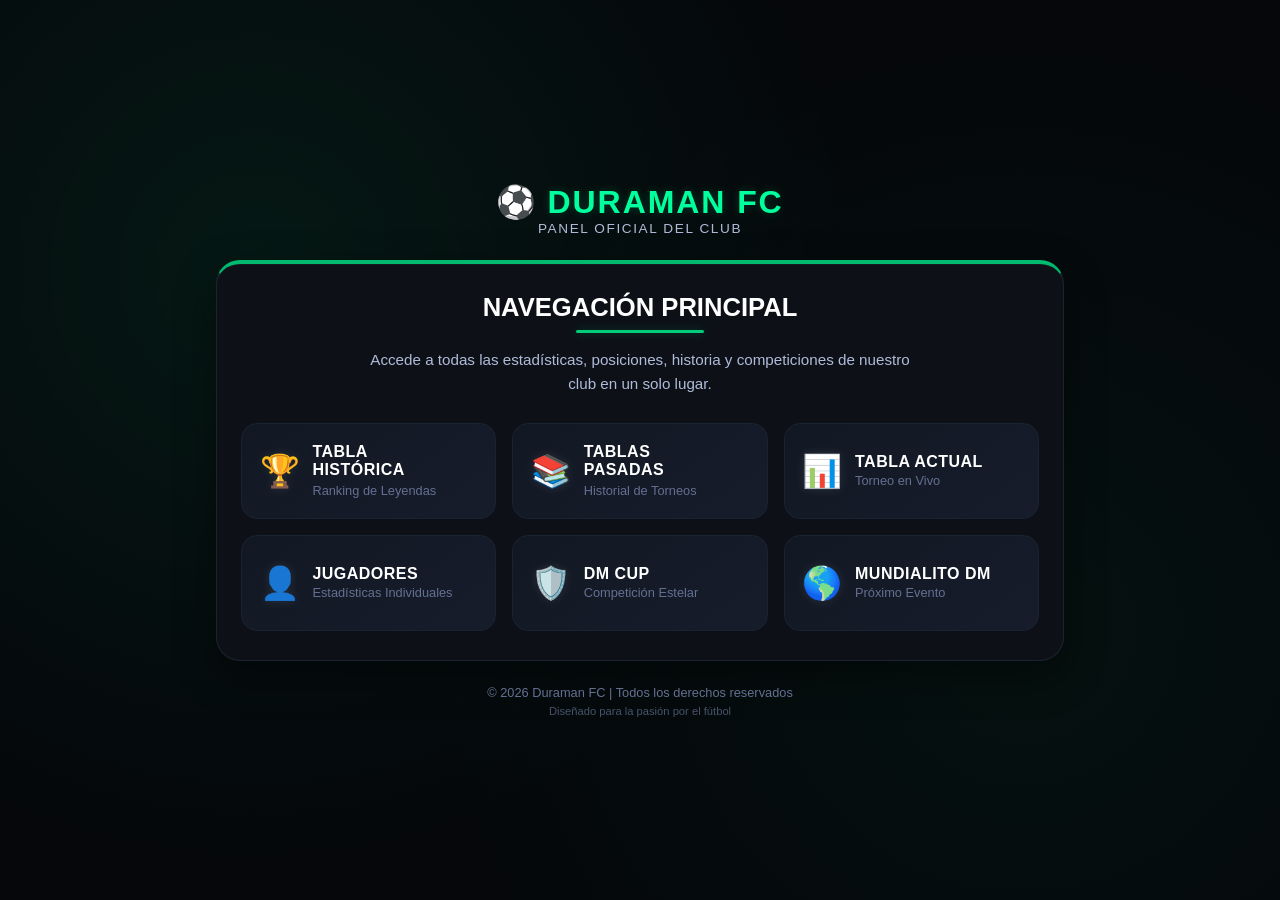
<file: index.html>
<!DOCTYPE html>
<html lang="en">
<head>
    <meta charset="UTF-8">
    <meta name="viewport" content="width=device-width, initial-scale=1.0">
    <link rel="stylesheet" href="css/index_estilo.css">
    <link rel="icon" href="assets/img/dm_logo.png" type="image/png">
    <title>Duraman FC</title>
</head>
<body>

    <header>
        <div class="marca">
            <div class="icono_balon">⚽</div>
            <h1 class="titulo">Duraman FC</h1>
        </div>
        <p class="subtitulo">Panel Oficial del Club</p>
    </header>
    
    <main class="panel_contenedor">
        <div class="header_panel">
            <h2 class="seccion_titulo">Navegación Principal</h2>
            <div class="linea"></div>
            <p class="seccion_descripcion">
                Accede a todas las estadísticas, posiciones, historia y competiciones de nuestro club en un solo lugar.
            </p>
        </div>

        <div class="botones_grid">
            
            <a href="tabla_historica.html" class="btn_card">
                <div class="contenedor_card">
                    <span class="btn_icono">🏆</span>
                    <div class="texto_card">
                        <span class="btn_texto">Tabla Histórica</span>
                        <span class="btn_subtexto">Ranking de Leyendas</span>
                    </div>
                </div>
                <span class="flecha">→</span>
            </a>

            <a href="tablas_pasadas.html" class="btn_card">
                <div class="contenedor_card">
                    <span class="btn_icono">📚</span>
                    <div class="texto_card">
                        <span class="btn_texto">Tablas Pasadas</span>
                        <span class="btn_subtexto">Historial de Torneos</span>
                    </div>
                </div>
                <span class="flecha">→</span>
            </a>

            <a href="tabla_actual.html" class="btn_card">
                <div class="contenedor_card">
                    <span class="btn_icono">📊</span>
                    <div class="texto_tarjeta">
                        <span class="btn_texto">Tabla Actual</span>
                        <span class="btn_subtexto">Torneo en Vivo</span>
                    </div>
                </div>
                <span class="flecha">→</span>
            </a>

            <a href="jugadores.html" class="btn_card">
                <div class="contenedor_card">
                    <span class="btn_icono">👤</span>
                    <div class="texto_tarjeta">
                        <span class="btn_texto">Jugadores</span>
                        <span class="btn_subtexto">Estadísticas Individuales</span>
                    </div>
                </div>
                <span class="flecha">→</span>
            </a>

            <a href="copas.html" class="btn_card">
                <div class="contenedor_card">
                    <span class="btn_icono">🛡️</span>
                    <div class="texto_tarjeta">
                        <span class="btn_texto">DM Cup</span>
                        <span class="btn_subtexto">Competición Estelar</span>
                    </div>
                </div>
                <span class="flecha">→</span>
            </a>

            <a href="mundialito.html" class="btn_card">
                <div class="contenedor_card">
                    <span class="btn_icono">🌎</span>
                    <div class="texto_tarjeta">
                        <span class="btn_texto">Mundialito DM</span>
                        <span class="btn_subtexto">Próximo Evento</span>
                    </div>
                </div>
                <span class="flecha">→</span>
            </a>

        </div>
    </main>

    <footer class="footer">
        <div class="contenido_footer">
            <p>© 2026 Duraman FC | Todos los derechos reservados</p>
            <p class="sub_footer">Diseñado para la pasión por el fútbol</p>
        </div>
    </footer>

</body>
</html>
</file>
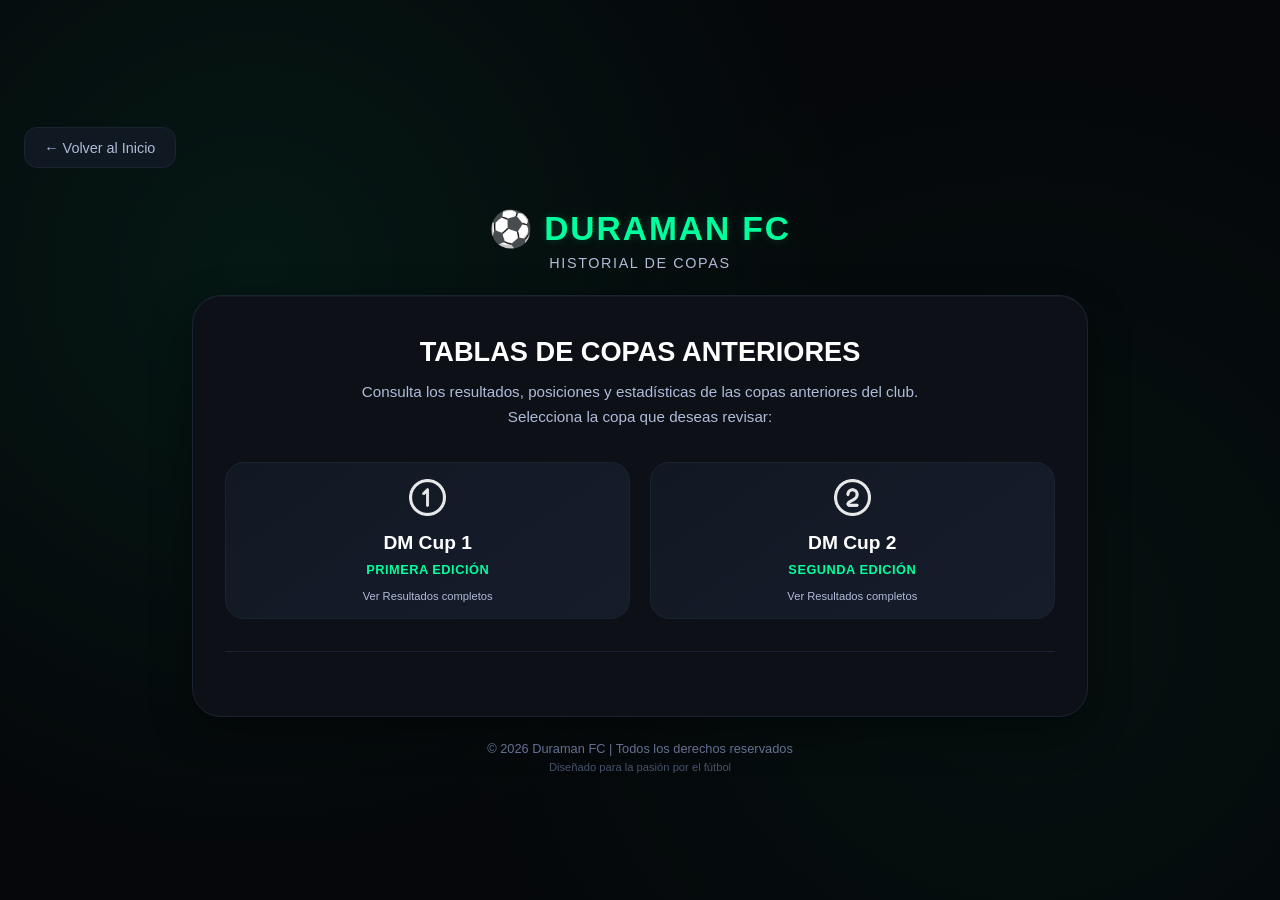
<file: copas.html>
<!DOCTYPE html>
<html lang="es">
<head>
    <meta charset="UTF-8">
    <meta name="viewport" content="width=device-width, initial-scale=1.0">
    <link rel="stylesheet" href="css/tablas_pasadas_estilo.css">
    <link rel="icon" href="assets/img/dm_logo.png" type="image/png">
    <title>Tablas Pasadas | Duraman FC</title>
</head>
<body>

    <a href="index.html" class="btn_volver" aria-label="Volver a la página principal">
        ← Volver al Inicio
    </a>

    <header class="header">
        <div class="marca">
            <div class="icono_balon">⚽</div>
            <h1 class="titulo">Duraman FC</h1>
        </div>
        <p class="subtitulo">Historial de Copas</p>
    </header>

    <main class="panel_contenedor">
        <div class="header_panel">
            <h2 class="seccion_titulo">Tablas de Copas Anteriores</h2>
            <p class="seccion_descripcion">
                Consulta los resultados, posiciones y estadísticas de las copas anteriores del club. Selecciona la copa que deseas revisar:
            </p>
        </div>

        <div class="botones_grid">
            <a href="https://copafacil.com/-57poj" class="btn_card">
                <img src="../assets/img/n1.png" alt="" class="card_icono">
                <span class="btn_texto">DM Cup 1</span>
                <span class="btn_subtexto">Primera Edición</span>
                <span class="btn_detalle">Ver Resultados completos</span>
            </a>

            <a href="https://copafacil.com/-gm9sn" class="btn_card">
                <img src="../assets/img/n2.png" alt="" class="card_icono">
                <span class="btn_texto">DM Cup 2</span>
                <span class="btn_subtexto">Segunda Edición</span>
                <span class="btn_detalle">Ver Resultados completos</span>
            </a>
        </div>

        <!-- Espacio listo para agregar futuras temporadas -->
        <div class="proximas_temporadas">
            <p class="texto_secundario">    </p>
        </div>
    </main>

    <footer class="footer">
        <div class="contenido_footer">
            <p>© 2026 Duraman FC | Todos los derechos reservados</p>
            <p class="sub_footer">Diseñado para la pasión por el fútbol</p>
        </div>
    </footer>
</body>
</html>
</file>
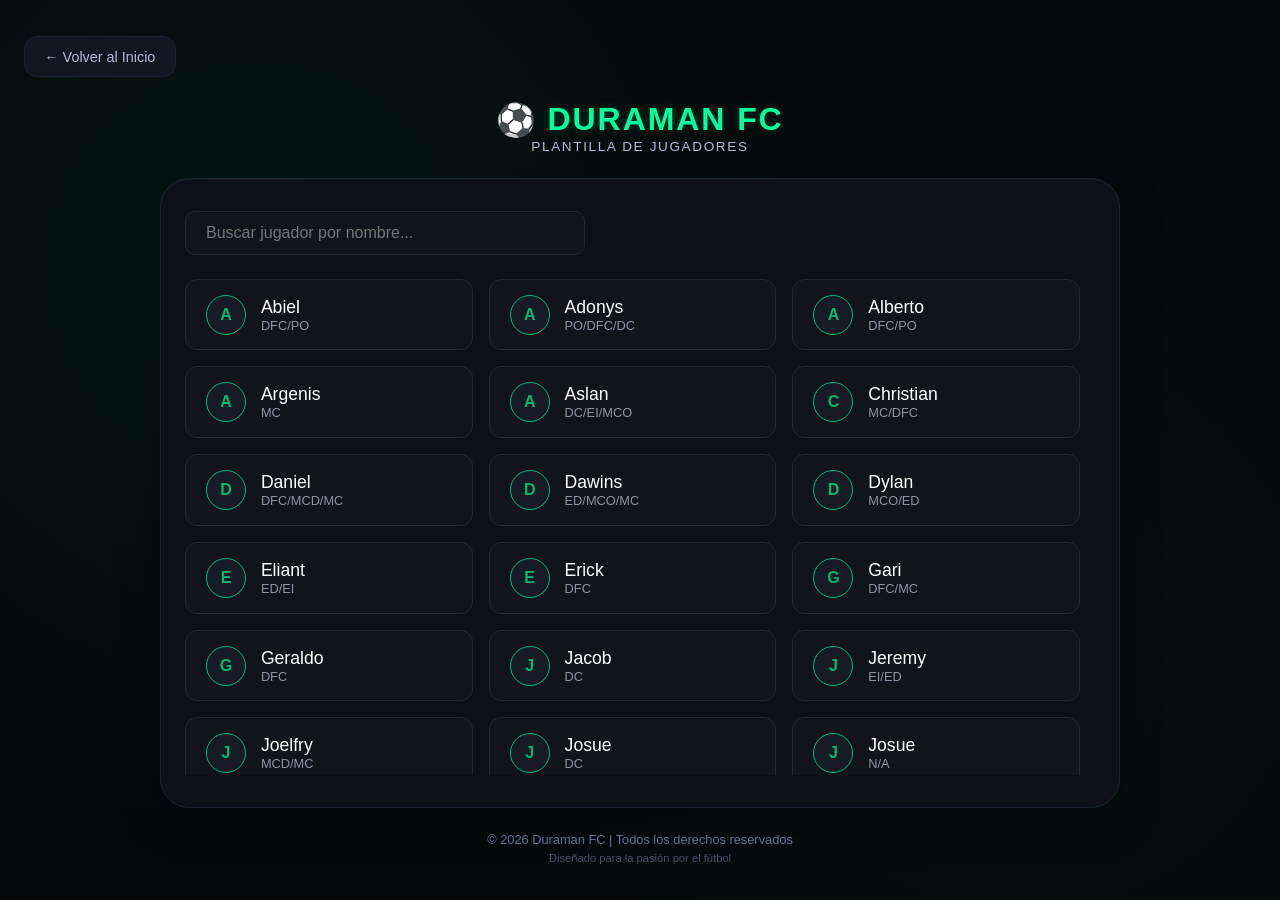
<file: jugadores.html>
<!DOCTYPE html>
<html lang="en">
<head>
    <meta charset="UTF-8">
    <meta name="viewport" content="width=device-width, initial-scale=1.0">
    <link rel="stylesheet" href="css/jugadores_estilo.css">
    <link rel="icon" href="assets/img/dm_logo.png" type="image/png">
    <title>Duraman FC</title>
</head>
<body>
    <a href="index.html" class="btn_volver" aria-label="Volver a la página principal">
        ← Volver al Inicio
    </a>

    <header class="header">
        <div class="marca">
            <div class="icono_balon">⚽</div>
            <h1 class="titulo">Duraman FC</h1>
        </div>
        <p class="subtitulo">Plantilla de jugadores</p>
    </header>

    
    <main>
        <div class="buscador-contenedor">
            <input type="text" id="buscador" class="input-buscador" placeholder="Buscar jugador por nombre...">
        </div>

        <div class="lista-jugadores" id="lista-jugadores"> 

        </div>
    </main>

    <footer class="footer">
        <div class="contenido_footer">
            <p>© 2026 Duraman FC | Todos los derechos reservados</p>
            <p class="sub_footer">Diseñado para la pasión por el fútbol</p>
        </div>
    </footer>

    <script src="js/jugadores_js.js"></script>
</body>
</html>
</file>
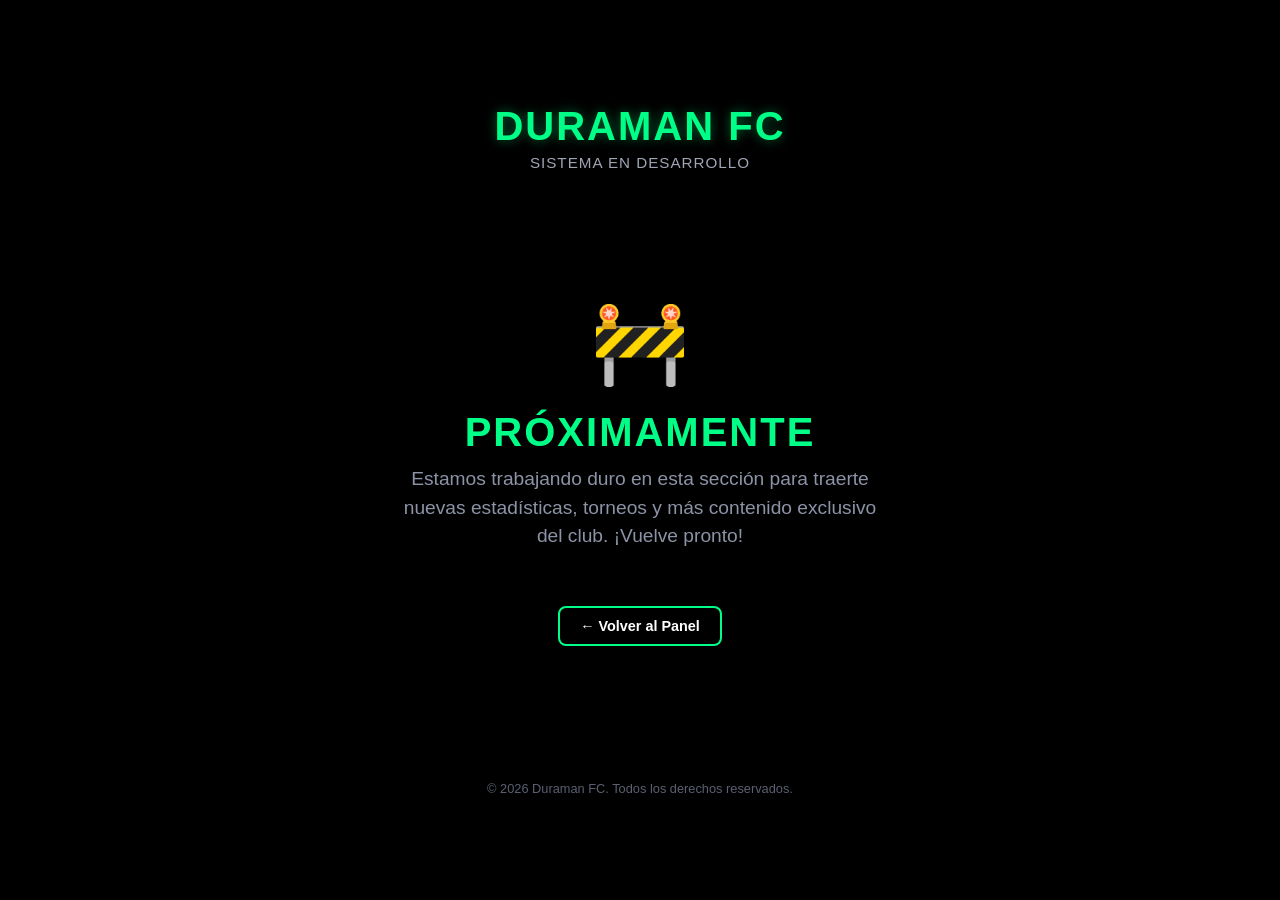
<file: mundialito.html>
<!DOCTYPE html>
<html lang="es">
<head>
    <meta charset="utf-8">
    <meta name="viewport" content="width=device-width, initial-scale=1">
    <title>Próximamente - Duraman FC</title>
    <link rel="icon" href="assets/img/dm_logo.png" type="image/png">
    <link rel="stylesheet" href="css/style.css">
    <style>
        .proximamente-contenedor {
            display: flex;
            flex-direction: column;
            align-items: center;
            justify-content: center;
            min-height: 60vh;
            text-align: center;
            padding: 20px;
        }
        .icono-construccion {
            font-size: 5rem;
            margin-bottom: 20px;
            /* Pequeña animación para que no se vea tan estático */
            animation: flotar 3s ease-in-out infinite;
        }
        .titulo-proximamente {
            color: #00ff87;
            font-size: 2.5rem;
            margin-bottom: 10px;
            text-transform: uppercase;
            letter-spacing: 2px;
        }
        .texto-proximamente {
            color: #8c93a6;
            font-size: 1.2rem;
            max-width: 500px;
            margin-bottom: 40px;
            line-height: 1.5;
        }
        

        @keyframes flotar {
            0% { transform: translateY(0); }
            50% { transform: translateY(-15px); }
            100% { transform: translateY(0); }
        }
    </style>
</head>
<body>

    <header class="club-header">
        <h1 class="club-title">Duraman FC</h1>
        <p class="club-subtitle">SISTEMA EN DESARROLLO</p>
    </header>

    <main class="proximamente-contenedor">
        <div class="icono-construccion">🚧</div>
        <h2 class="titulo-proximamente">Próximamente</h2>
        <p class="texto-proximamente">Estamos trabajando duro en esta sección para traerte nuevas estadísticas, torneos y más contenido exclusivo del club. ¡Vuelve pronto!</p>
        
        <div class="acciones-tabla">
            <a href="index.html" class="btn-volver">← Volver al Panel</a>
        </div>
    </main>

    <footer class="club-footer">
        <p>© 2026 Duraman FC. Todos los derechos reservados.</p>
    </footer>

</body>
</html>
</file>
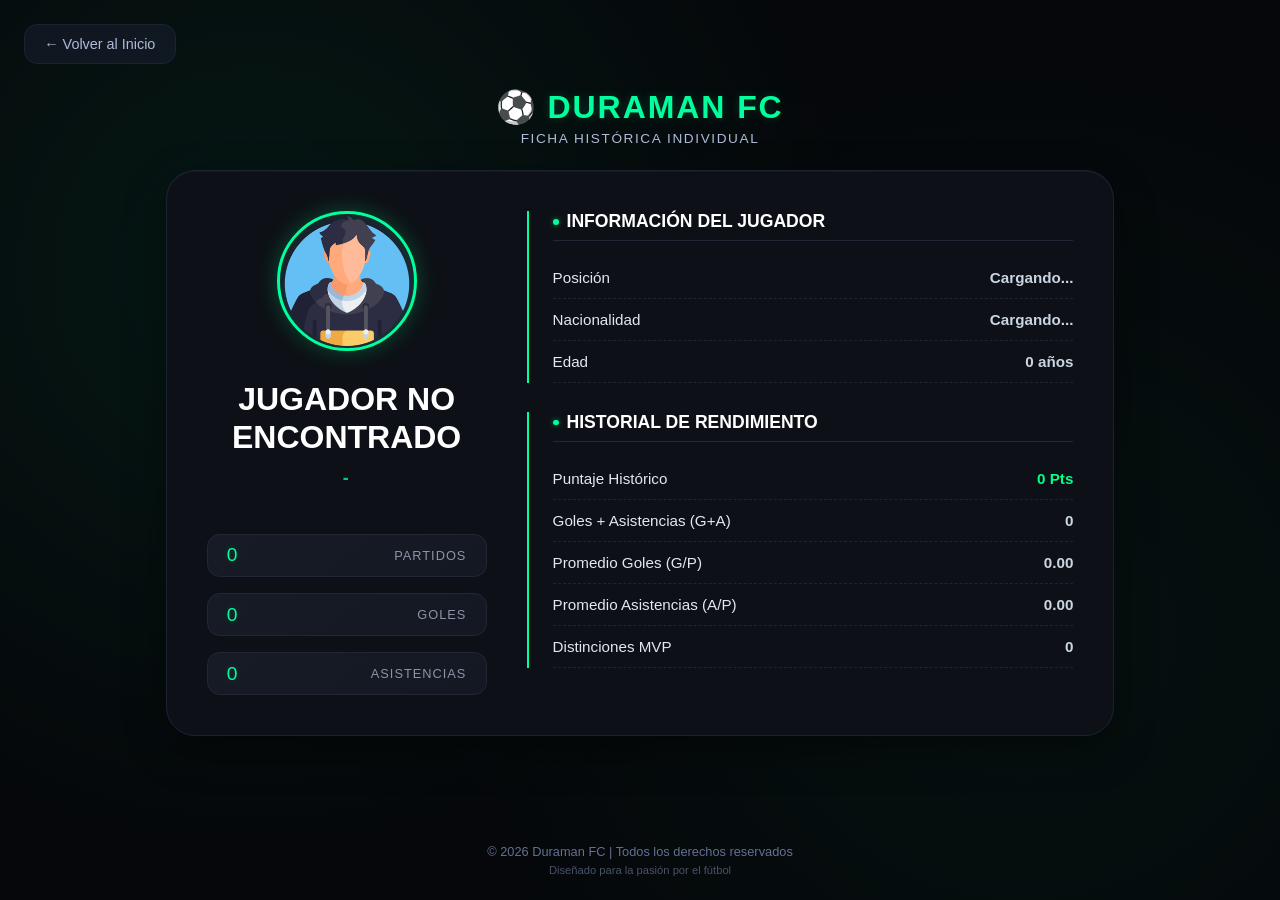
<file: perfil_historico.html>
<!DOCTYPE html>
<html lang="es">
<head>
    <meta charset="UTF-8">
    <meta name="viewport" content="width=device-width, initial-scale=1.0">
    <link rel="stylesheet" href="css/perfil_historico_estilo.css">
    <link rel="icon" href="assets/img/dm_logo.png" type="image/png">
    <title>Tablas Pasadas | Duraman FC</title>
</head>
<body>

    <a href="jugadores.html" class="btn_volver" aria-label="Volver a la página principal">
        ← Volver al Inicio
    </a>

    <header class="header">
        <div class="marca">
            <div class="icono_balon">⚽</div>
            <h1 class="titulo">Duraman FC</h1>
        </div>
        <p class="subtitulo">Ficha Histórica Individual</p>
    </header>

    <main>
        <!-- ✅ Columna Izquierda -->
        <div class="columna-perfil">
            <img src="../assets/img/perfil.png" alt="Perfil" title="Perfil" class="avatar-jugador">
            
            <div class="nombre_y_titulo">
                <h2 id="perf-nombre" class="nombre-jugador">Cargando...</h2>
                <div id="perf-titulo" class="titulos-jugador">-</div>
            </div>

            <div class="bloque-estadisticas">
                <div class="stat-box">
                    <div id="perf-partidos" class="stat-valor">0</div>
                    <div class="stat-etiqueta">Partidos</div>
                </div>
                <div class="stat-box">
                    <div id="perf-goles" class="stat-valor">0</div>
                    <div class="stat-etiqueta">Goles</div>
                </div>
                <div class="stat-box">
                    <div id="perf-asistencias" class="stat-valor">0</div>
                    <div class="stat-etiqueta">Asistencias</div>
                </div>
            </div>
        </div>

        <!-- ✅ Columna Derecha -->
        <div class="columna-datos">
            <div class="historial-seccion">
                <h3 class="historial-titulo">Información del Jugador</h3>
                <div class="historial-item">
                    <span>Posición</span>
                    <strong id="perf-posicion">Cargando...</strong>
                </div>
                <div class="historial-item">
                    <span>Nacionalidad</span>
                    <strong id="perf-nacionalidad">Cargando...</strong>
                </div>
                <div class="historial-item">
                    <span>Edad</span>
                    <strong id="perf-edad">0 años</strong>
                </div>
            </div>

            <div class="historial-seccion">
                <h3 class="historial-titulo">Historial de Rendimiento</h3>
                <div class="historial-item">
                    <span>Puntaje Histórico</span>
                    <strong id="perf-puntos" style="color: #00ff87;">0 Pts</strong>
                </div>
                <div class="historial-item">
                    <span>Goles + Asistencias (G+A)</span>
                    <strong id="perf-gmasa">0</strong>
                </div>
                <div class="historial-item">
                    <span>Promedio Goles (G/P)</span>
                    <strong id="perf-gp">0.00</strong>
                </div>
                <div class="historial-item">
                    <span>Promedio Asistencias (A/P)</span>
                    <strong id="perf-ap">0.00</strong>
                </div>
                <div class="historial-item">
                    <span>Distinciones MVP</span>
                    <strong id="perf-mvp">0</strong>
                </div>
            </div>
        </div>
    </main>

    <footer class="footer">
        <div class="contenido_footer">
            <p>© 2026 Duraman FC | Todos los derechos reservados</p>
            <p class="sub_footer">Diseñado para la pasión por el fútbol</p>
        </div>
    </footer>

    <script src="js/perfil_historico_js.js"></script>
</body>
</html>
</file>
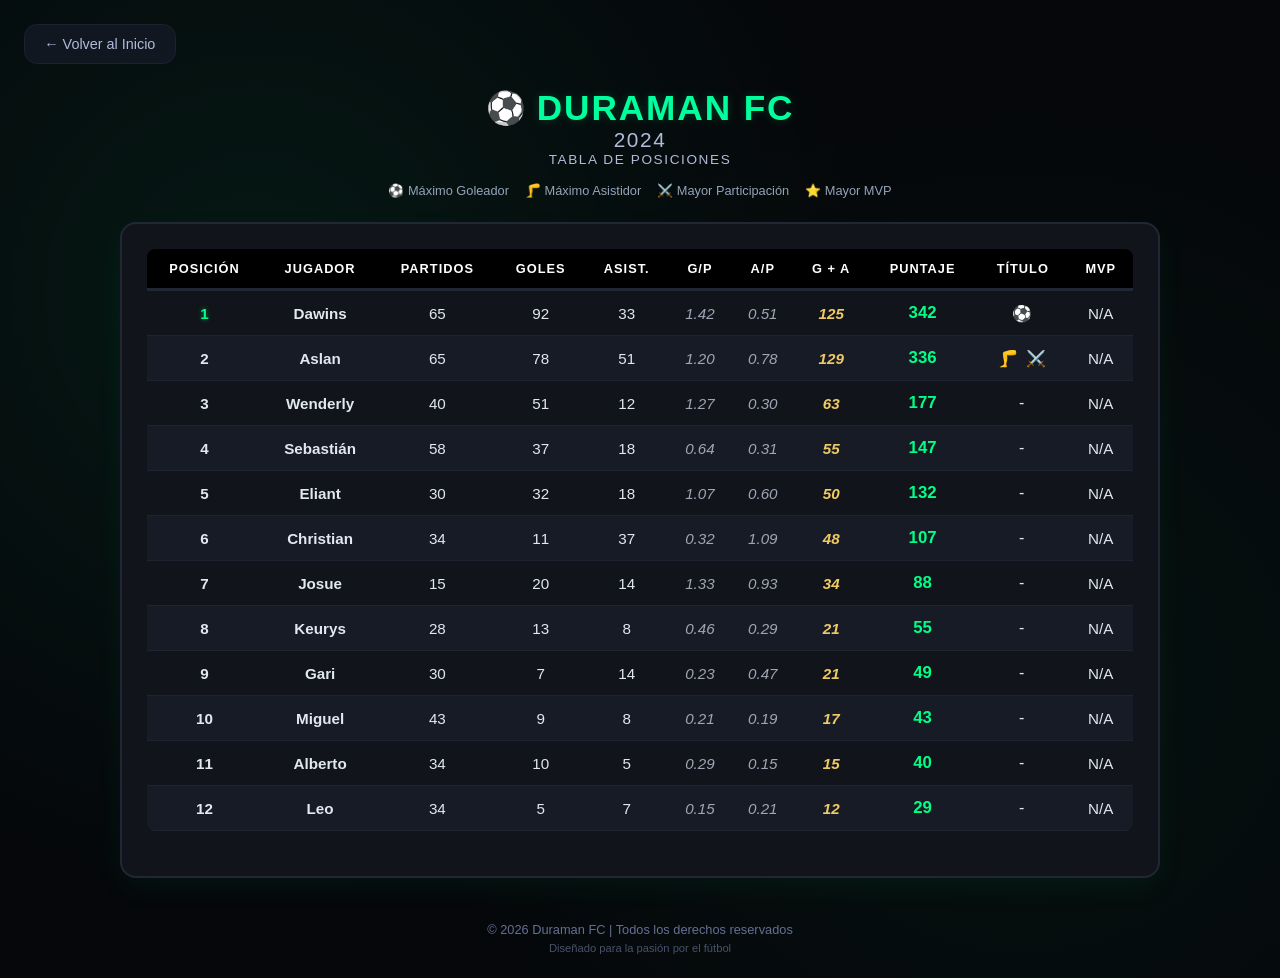
<file: tabla_2024.html>
<!DOCTYPE html>
<html lang="en">
<head>
    <meta charset="UTF-8">
    <meta name="viewport" content="width=device-width, initial-scale=1.0">
    <link rel="stylesheet" href="css/temporadas/tabla_2024_estilo.css">
    <link rel="icon" href="assets/img/dm_logo.png" type="image/png">
    <title>Duraman FC</title>
</head>
<body>

    <a href="tablas_pasadas.html" class="btn_volver" aria-label="Volver a la página principal">
        ← Volver al Inicio
    </a>

    <header>
        <div class="marca">
            <div class="icono_balon">⚽</div>
            <h1 class="titulo">Duraman FC</h1>
        </div>
        <p class="age">2024</p>
        <p class="subtitulo">Tabla de posiciones</p>
        <div class="leyenda_logros">
                <span>⚽ Máximo Goleador</span>
                <span>🦵 Máximo Asistidor</span>
                <span>⚔️ Mayor Participación</span>
                <span>⭐ Mayor MVP</span>
        </div>
    </header>

    <main class="contenedor_tabla">
        <div class="tabla_scroll">
            <table>
                <thead>
                    <tr>
                        <th>Posición</th>
                        <th>Jugador</th>
                        <th>Partidos</th>
                        <th>Goles</th>
                        <th>Asist.</th>
                        <th>G/P</th>
                        <th>A/P</th>
                        <th>G + A</th>
                        <th>Puntaje</th>
                        <th>Título</th>
                        <th>MVP</th>
                    </tr>
                </thead>
                <tbody id="cuerpo_tabla">
                </tbody>
            </table>
        </div>
    </main>

    <footer class="footer">
        <div class="contenido_footer">
            <p>© 2026 Duraman FC | Todos los derechos reservados</p>
            <p class="sub_footer">Diseñado para la pasión por el fútbol</p>
        </div>
    </footer>

    <script src="js/tabla_2024_js.js"></script>
    
</body>
</html>
</file>
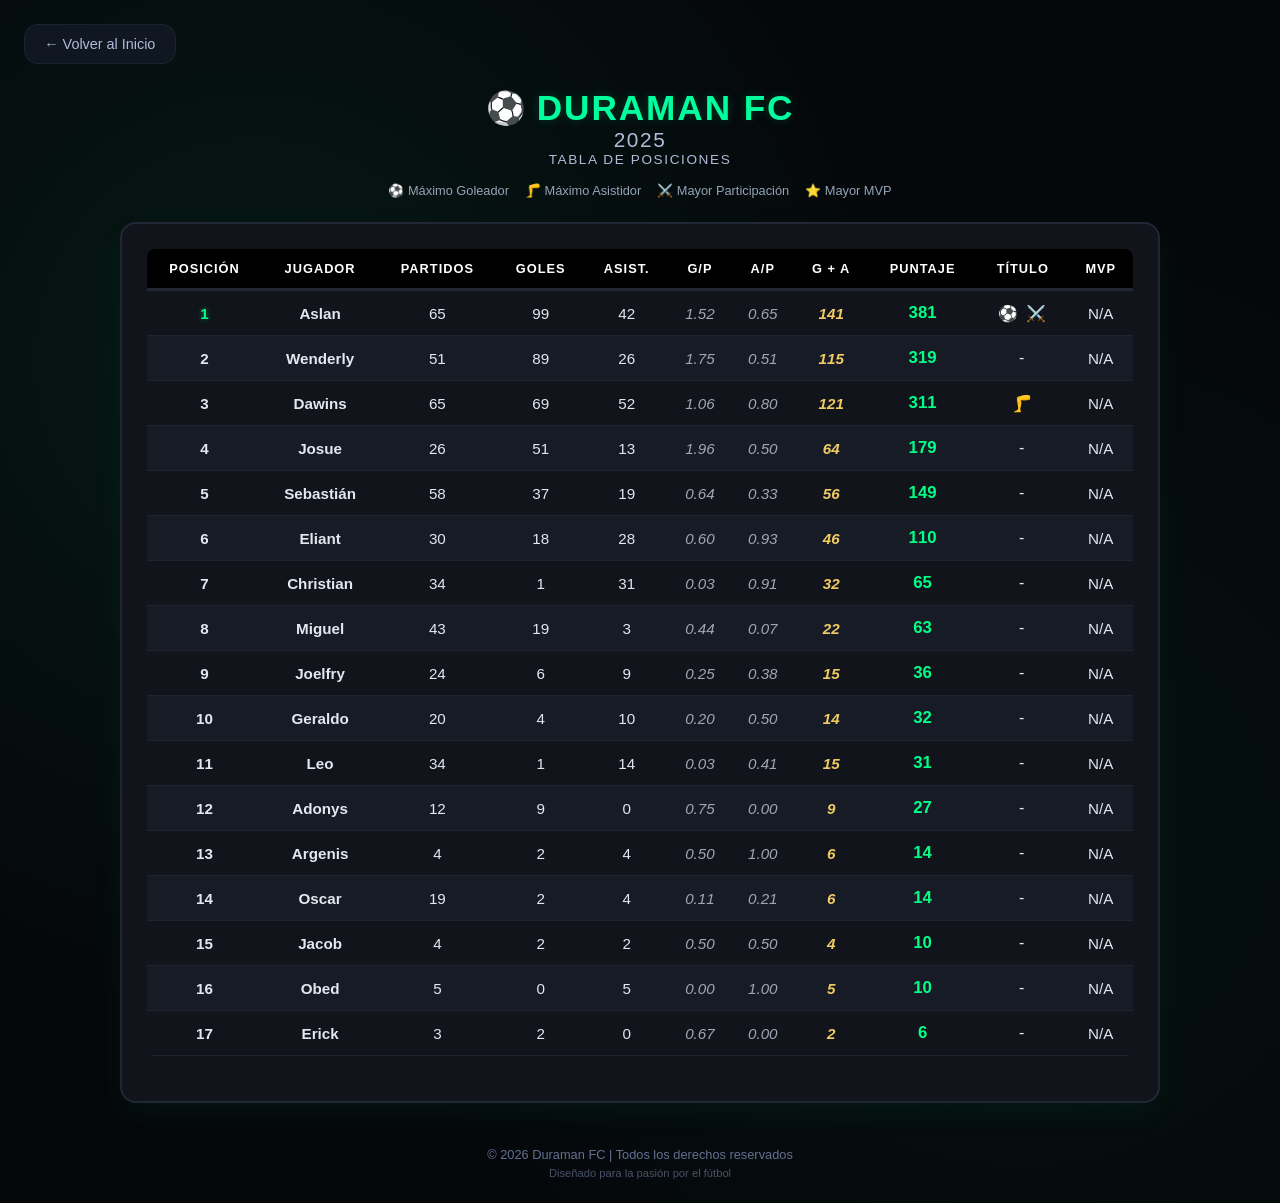
<file: tabla_2025.html>
<!DOCTYPE html>
<html lang="en">
<head>
    <meta charset="UTF-8">
    <meta name="viewport" content="width=device-width, initial-scale=1.0">
    <link rel="stylesheet" href="css/temporadas/tabla_2025_estilo.css">
    <link rel="icon" href="assets/img/dm_logo.png" type="image/png">
    <title>Duraman FC</title>
</head>
<body>
    <a href="tablas_pasadas.html" class="btn_volver" aria-label="Volver a la página principal">
        ← Volver al Inicio
    </a>

    <header>
        <div class="marca">
            <div class="icono_balon">⚽</div>
            <h1 class="titulo">Duraman FC</h1>
        </div>
        <p class="age">2025</p>
        <p class="subtitulo">Tabla de posiciones</p>
        <div class="leyenda_logros">
                <span>⚽ Máximo Goleador</span>
                <span>🦵 Máximo Asistidor</span>
                <span>⚔️ Mayor Participación</span>
                <span>⭐ Mayor MVP</span>
        </div>
    </header>

    <main class="contenedor_tabla">
        <div class="tabla_scroll">
            <table>
                <thead>
                    <tr>
                        <th>Posición</th>
                        <th>Jugador</th>
                        <th>Partidos</th>
                        <th>Goles</th>
                        <th>Asist.</th>
                        <th>G/P</th>
                        <th>A/P</th>
                        <th>G + A</th>
                        <th>Puntaje</th>
                        <th>Título</th>
                        <th>MVP</th>
                    </tr>
                </thead>
                <tbody id="cuerpo_tabla">
                </tbody>
            </table>
        </div>
    </main>

    <footer class="footer">
        <div class="contenido_footer">
            <p>© 2026 Duraman FC | Todos los derechos reservados</p>
            <p class="sub_footer">Diseñado para la pasión por el fútbol</p>
        </div>
    </footer>

    <script src="js/tabla_2025_js.js"></script>
    <script src="js/tabla_historica_js.js"></script>
</body>
</html>
</file>
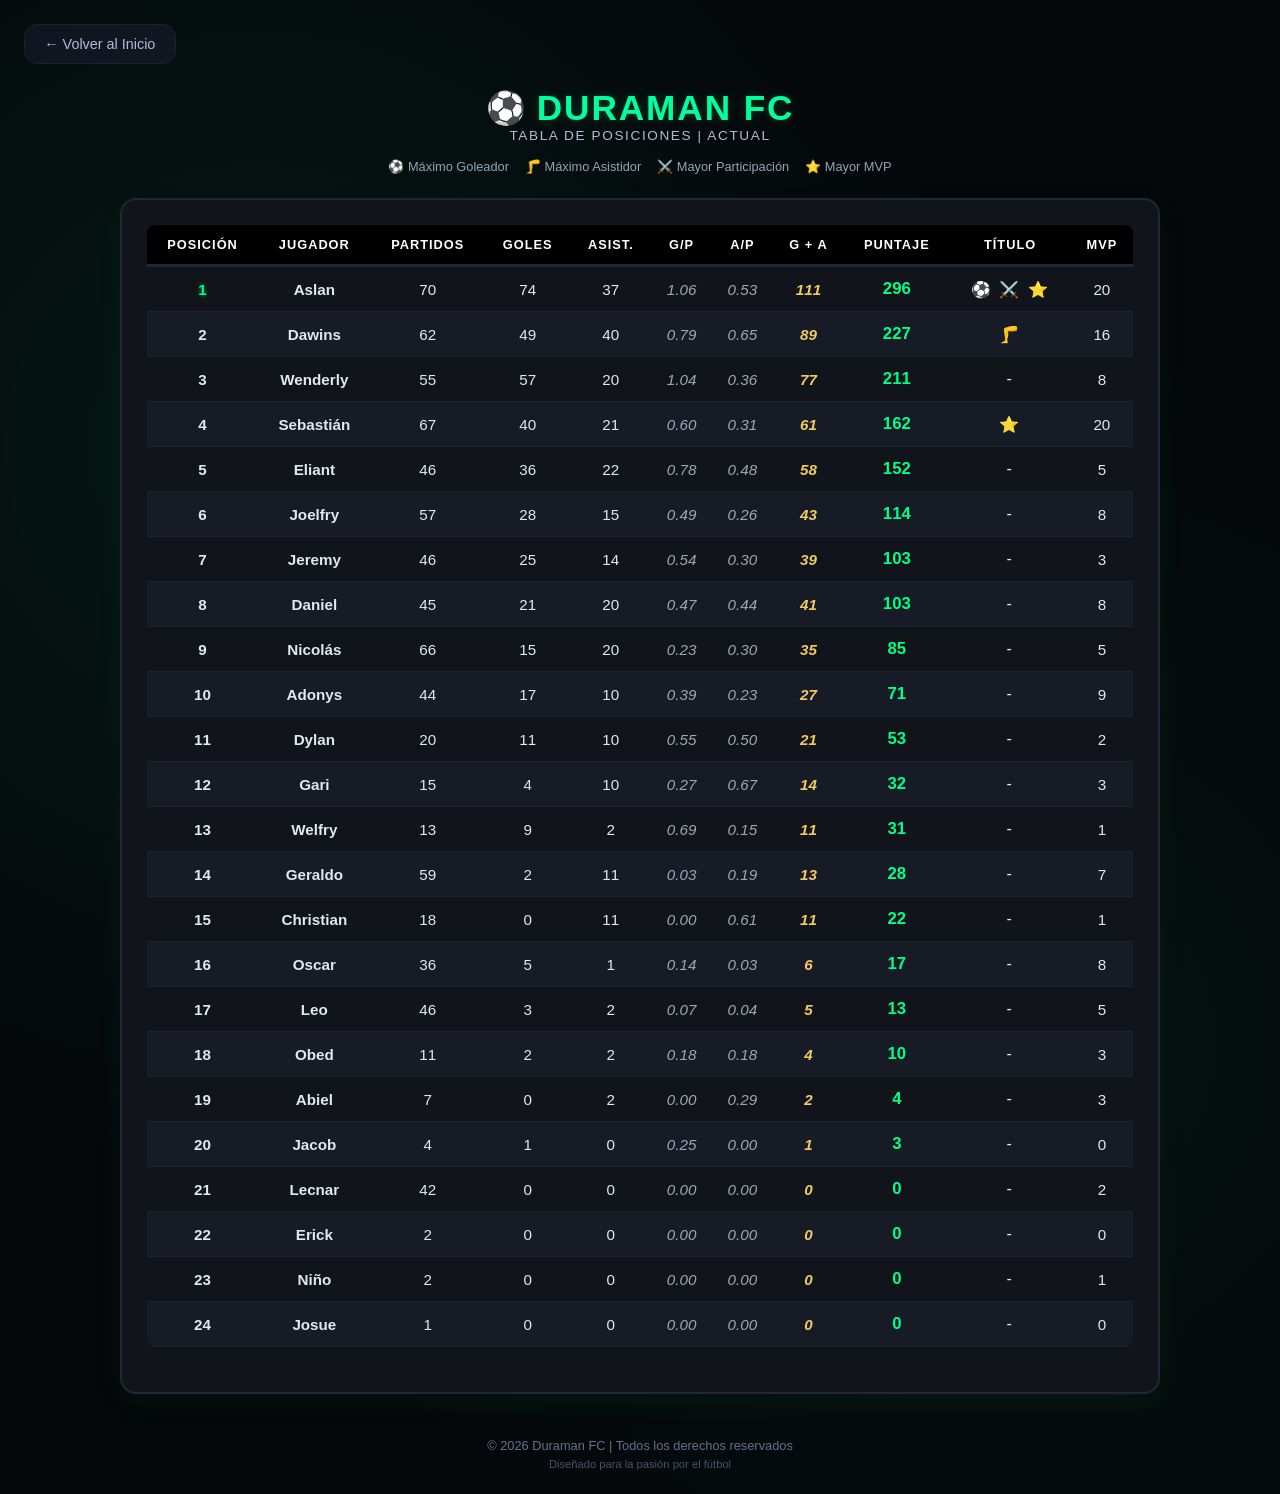
<file: tabla_actual.html>
<!DOCTYPE html>
<html lang="en">
<head>
    <meta charset="UTF-8">
    <meta name="viewport" content="width=device-width, initial-scale=1.0">
    <link rel="stylesheet" href="css/tabla_actual_estilo.css">
    <link rel="icon" href="assets/img/dm_logo.png" type="image/png">
    <title>Duraman FC</title>
</head>
<body>
    <a href="index.html" class="btn_volver" aria-label="Volver a la página principal">
        ← Volver al Inicio
    </a>

    <header>
        <div class="marca">
            <div class="icono_balon">⚽</div>
            <h1 class="titulo">Duraman FC</h1>
        </div>
        <p class="subtitulo">Tabla de posiciones | Actual</p>
        <div class="leyenda_logros">
                <span>⚽ Máximo Goleador</span>
                <span>🦵 Máximo Asistidor</span>
                <span>⚔️ Mayor Participación</span>
                <span>⭐ Mayor MVP</span>
        </div>
    </header>

    <main class="contenedor_tabla">
        <div class="tabla_scroll">
            <table>
                <thead>
                    <tr>
                        <th>Posición</th>
                        <th>Jugador</th>
                        <th>Partidos</th>
                        <th>Goles</th>
                        <th>Asist.</th>
                        <th>G/P</th>
                        <th>A/P</th>
                        <th>G + A</th>
                        <th>Puntaje</th>
                        <th>Título</th>
                        <th>MVP</th>
                    </tr>
                </thead>
                <tbody id="cuerpo_tabla">
                </tbody>
            </table>
        </div>
    </main>

    <footer class="footer">
        <div class="contenido_footer">
            <p>© 2026 Duraman FC | Todos los derechos reservados</p>
            <p class="sub_footer">Diseñado para la pasión por el fútbol</p>
        </div>
    </footer>
    
    <script src="js/tabla_actual_js.js"></script>
</body>
</html>
</file>
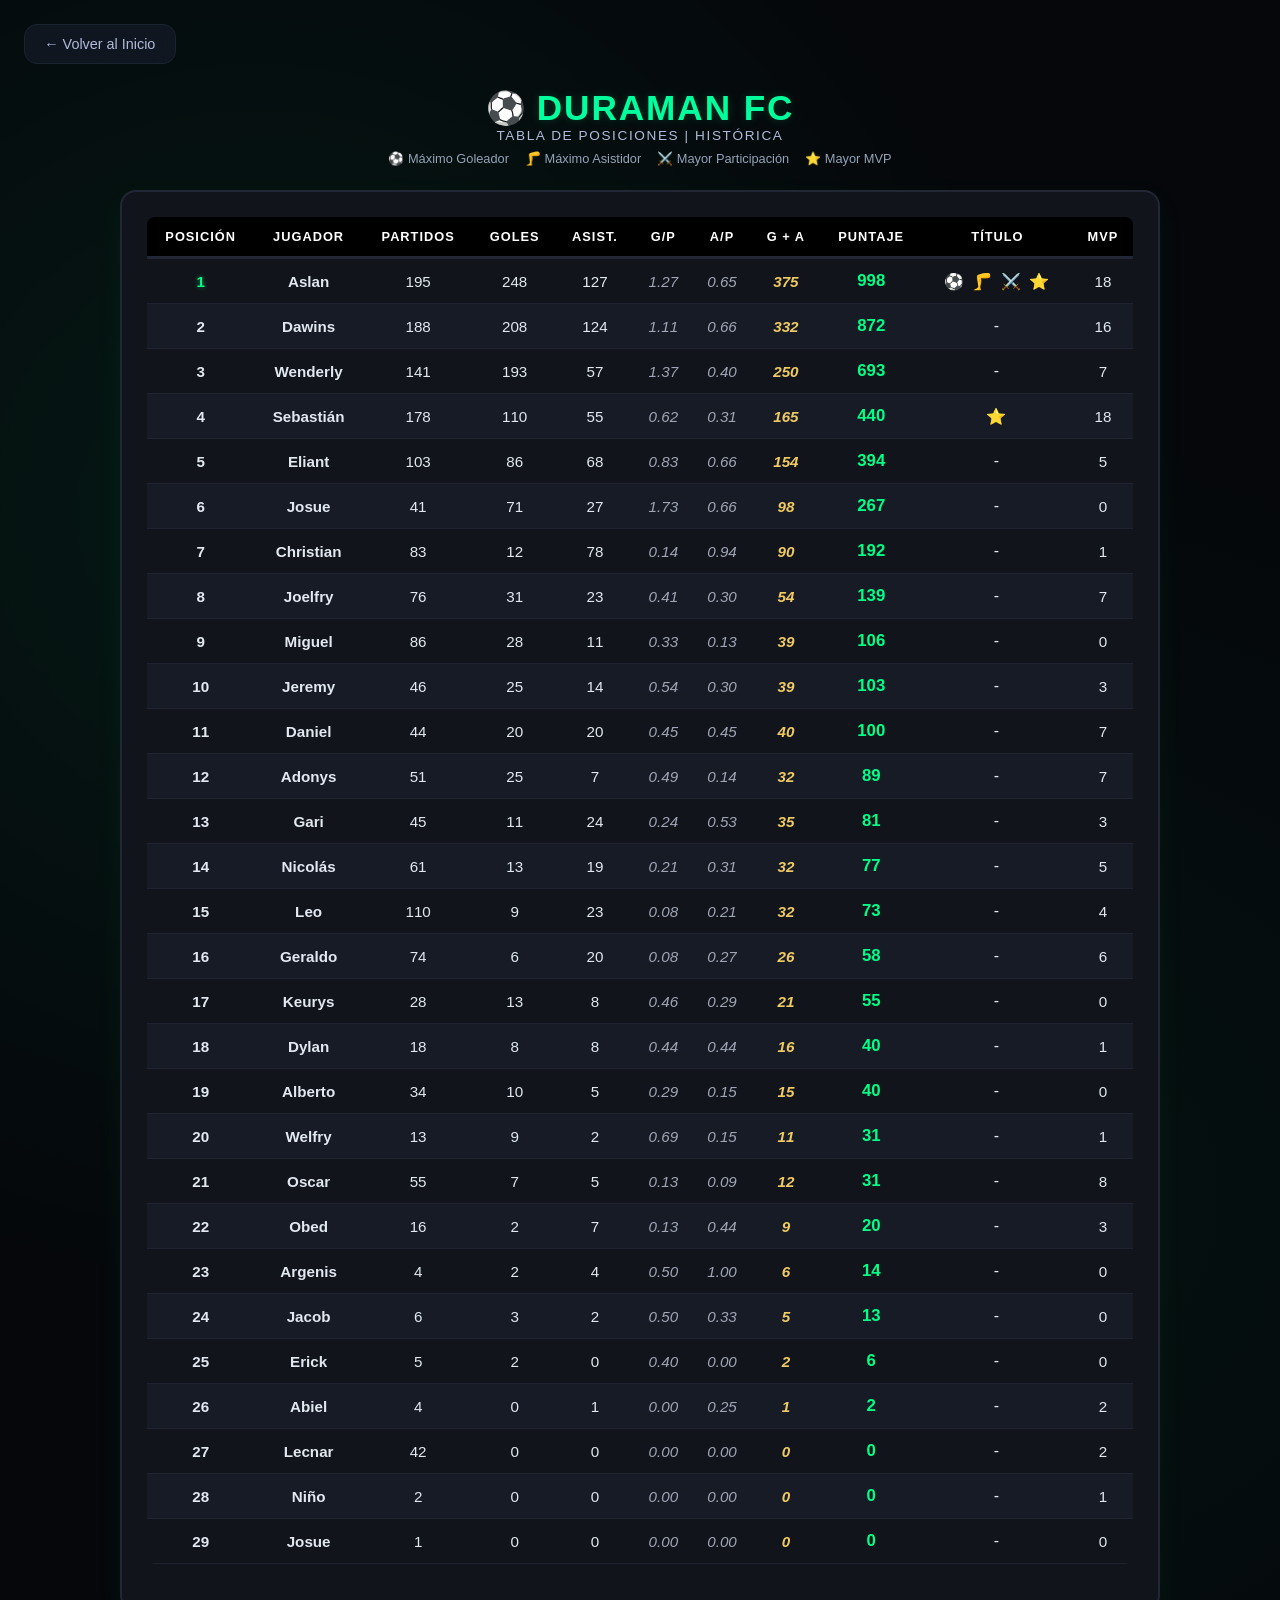
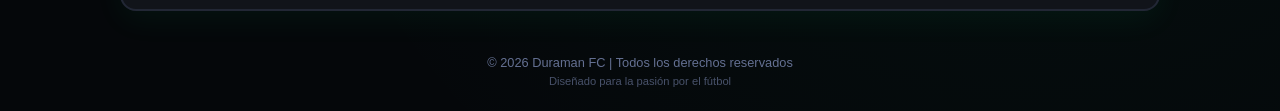
<file: tabla_historica.html>
<!DOCTYPE html>
<html lang="es">
<head>
    <meta charset="utf-8">
    <meta name="viewport" content="width=device-width, initial-scale=1">
    <link rel="stylesheet" href="../css/tabla_historica_estilo.css">
    <link rel="icon" href="../assets/img/dm_logo.png" type="image/png">
    <title>Duraman FC</title>
</head>
<body>

    <a href="index.html" class="btn_volver" aria-label="Volver a la página principal">
        ← Volver al Inicio
    </a>

    <header>
        <div class="marca">
            <div class="icono_balon">⚽</div>
            <h1 class="titulo">Duraman FC</h1>
        </div>
        <p class="subtitulo">Tabla de posiciones | Histórica</p>
        <div class="leyenda_logros">
                <span>⚽ Máximo Goleador</span>
                <span>🦵 Máximo Asistidor</span>
                <span>⚔️ Mayor Participación</span>
                <span>⭐ Mayor MVP</span>
        </div>
    </header>

    <main class="contenedor_tabla">
        <div class="tabla_scroll">
            <table>
                <thead>
                    <tr>
                        <th>Posición</th>
                        <th>Jugador</th>
                        <th>Partidos</th>
                        <th>Goles</th>
                        <th>Asist.</th>
                        <th>G/P</th>
                        <th>A/P</th>
                        <th>G + A</th>
                        <th>Puntaje</th>
                        <th>Título</th>
                        <th>MVP</th>
                    </tr>
                </thead>
                <tbody id="cuerpo_tabla">
                </tbody>
            </table>
        </div>
    </main>

    <footer class="footer">
        <div class="contenido_footer">
            <p>© 2026 Duraman FC | Todos los derechos reservados</p>
            <p class="sub_footer">Diseñado para la pasión por el fútbol</p>
        </div>
    </footer>

    <script src="../js/tabla_historica_js.js"></script>
</body>
</html>
</file>
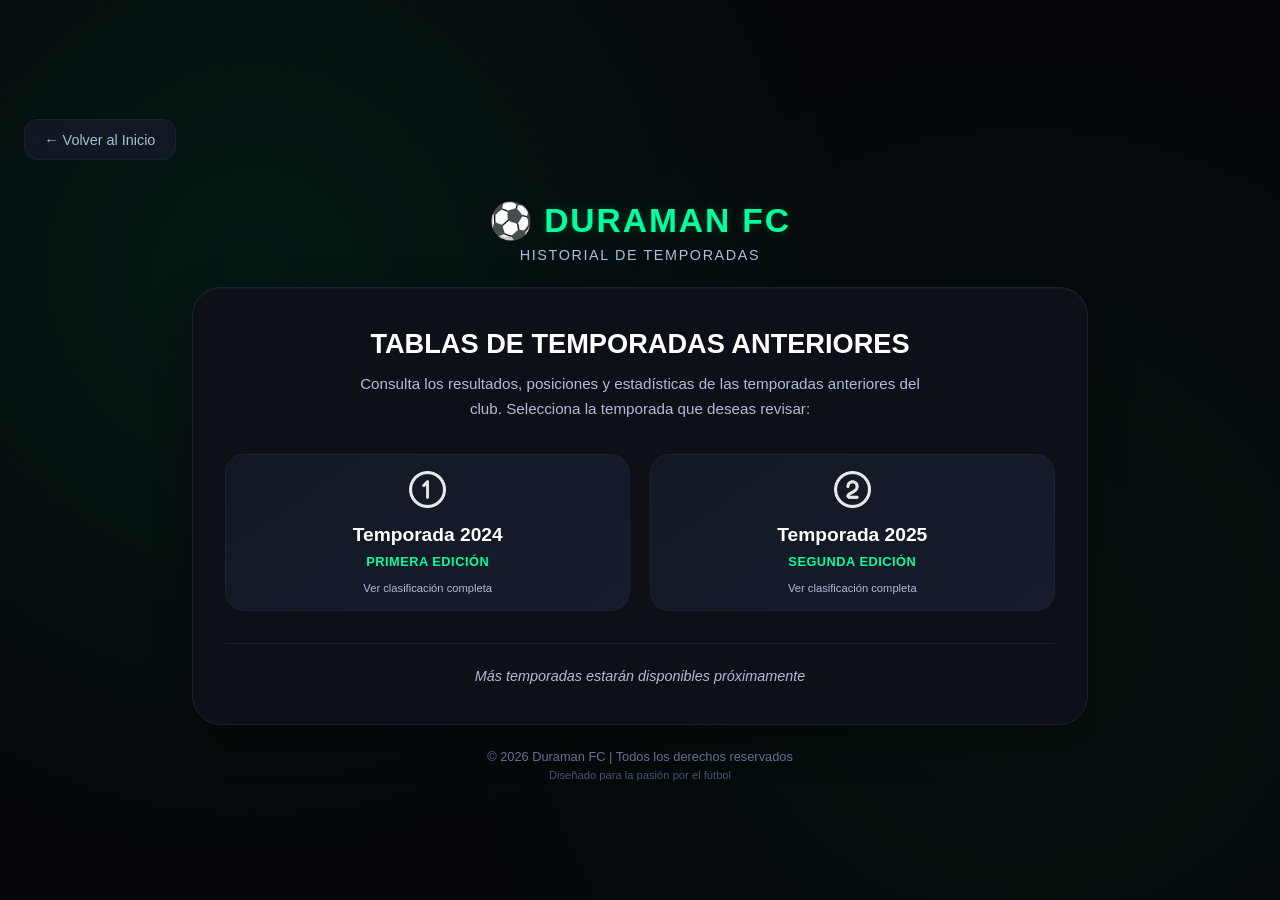
<file: tablas_pasadas.html>
<!DOCTYPE html>
<html lang="es">
<head>
    <meta charset="UTF-8">
    <meta name="viewport" content="width=device-width, initial-scale=1.0">
    <link rel="stylesheet" href="css/tablas_pasadas_estilo.css">
    <link rel="icon" href="assets/img/dm_logo.png" type="image/png">
    <title>Tablas Pasadas | Duraman FC</title>
</head>
<body>

    <a href="index.html" class="btn_volver" aria-label="Volver a la página principal">
        ← Volver al Inicio
    </a>

    <header class="header">
        <div class="marca">
            <div class="icono_balon">⚽</div>
            <h1 class="titulo">Duraman FC</h1>
        </div>
        <p class="subtitulo">Historial de Temporadas</p>
    </header>

    <main class="panel_contenedor">
        <div class="header_panel">
            <h2 class="seccion_titulo">Tablas de Temporadas Anteriores</h2>
            <p class="seccion_descripcion">
                Consulta los resultados, posiciones y estadísticas de las temporadas anteriores del club. Selecciona la temporada que deseas revisar:
            </p>
        </div>

        <div class="botones_grid">
            <a href="tabla_2024.html" class="btn_card">
                <img src="../assets/img/n1.png" alt="" class="card_icono">
                <span class="btn_texto">Temporada 2024</span>
                <span class="btn_subtexto">Primera Edición</span>
                <span class="btn_detalle">Ver clasificación completa</span>
            </a>

            <a href="tabla_2025.html" class="btn_card">
                <img src="../assets/img/n2.png" alt="" class="card_icono">
                <span class="btn_texto">Temporada 2025</span>
                <span class="btn_subtexto">Segunda Edición</span>
                <span class="btn_detalle">Ver clasificación completa</span>
            </a>
        </div>

        <!-- Espacio listo para agregar futuras temporadas -->
        <div class="proximas_temporadas">
            <p class="texto_secundario">Más temporadas estarán disponibles próximamente</p>
        </div>
    </main>

    <footer class="footer">
        <div class="contenido_footer">
            <p>© 2026 Duraman FC | Todos los derechos reservados</p>
            <p class="sub_footer">Diseñado para la pasión por el fútbol</p>
        </div>
    </footer>
</body>
</html>
</file>
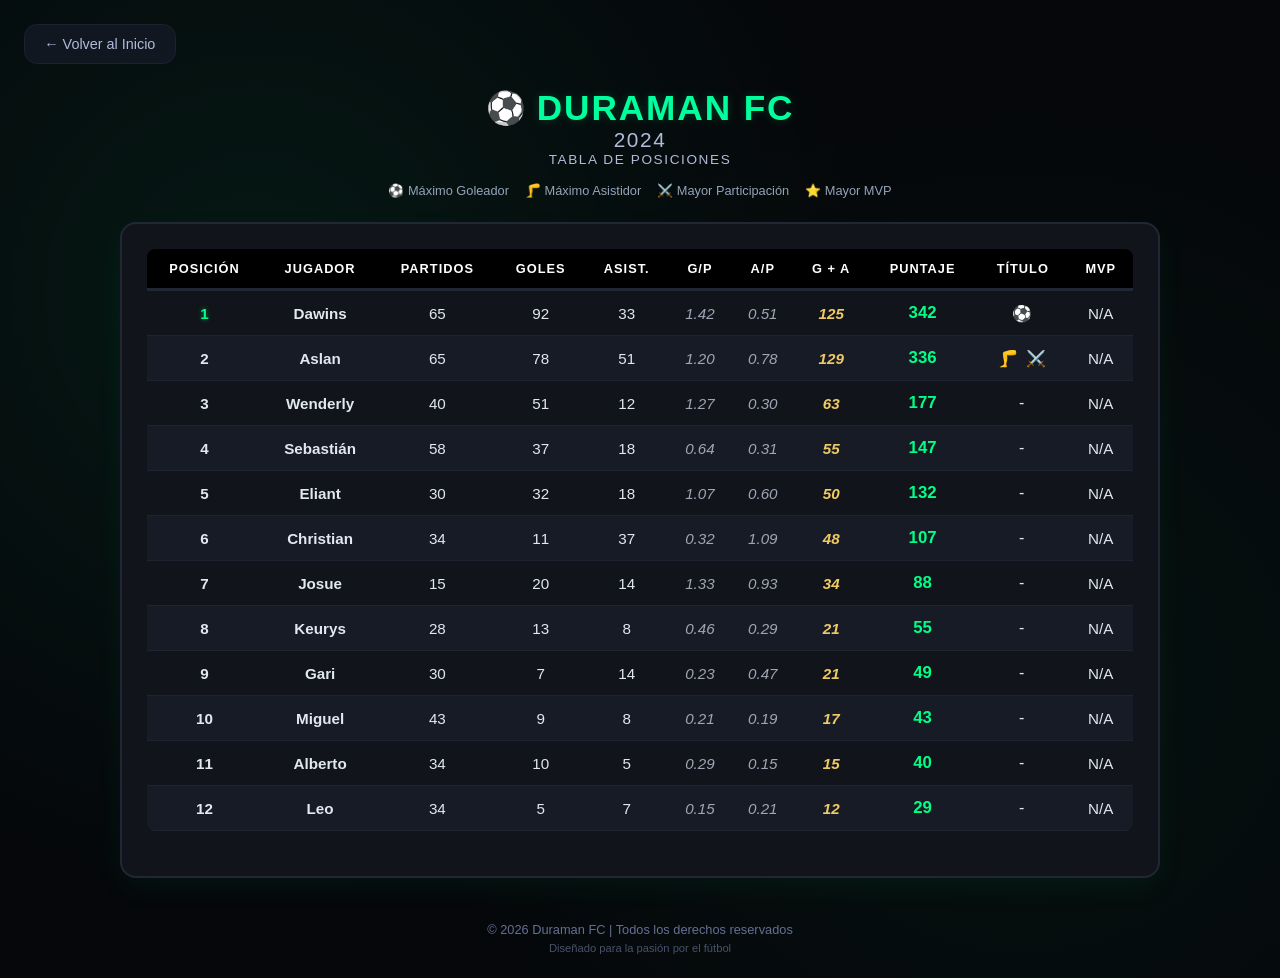
<file: html/temporadas/tabla_2024.html>
<!DOCTYPE html>
<html lang="en">
<head>
    <meta charset="UTF-8">
    <meta name="viewport" content="width=device-width, initial-scale=1.0">
    <link rel="stylesheet" href="../../css/temporadas/tabla_2024_estilo.css">
    <link rel="icon" href="../assets/img/dm_logo.png" type="image/png">
    <title>Duraman FC</title>
</head>
<body>

    <a href="../tablas_pasadas.html" class="btn_volver" aria-label="Volver a la página principal">
        ← Volver al Inicio
    </a>

    <header>
        <div class="marca">
            <div class="icono_balon">⚽</div>
            <h1 class="titulo">Duraman FC</h1>
        </div>
        <p class="age">2024</p>
        <p class="subtitulo">Tabla de posiciones</p>
        <div class="leyenda_logros">
                <span>⚽ Máximo Goleador</span>
                <span>🦵 Máximo Asistidor</span>
                <span>⚔️ Mayor Participación</span>
                <span>⭐ Mayor MVP</span>
        </div>
    </header>

    <main class="contenedor_tabla">
        <div class="tabla_scroll">
            <table>
                <thead>
                    <tr>
                        <th>Posición</th>
                        <th>Jugador</th>
                        <th>Partidos</th>
                        <th>Goles</th>
                        <th>Asist.</th>
                        <th>G/P</th>
                        <th>A/P</th>
                        <th>G + A</th>
                        <th>Puntaje</th>
                        <th>Título</th>
                        <th>MVP</th>
                    </tr>
                </thead>
                <tbody id="cuerpo_tabla">
                </tbody>
            </table>
        </div>
    </main>

    <footer class="footer">
        <div class="contenido_footer">
            <p>© 2026 Duraman FC | Todos los derechos reservados</p>
            <p class="sub_footer">Diseñado para la pasión por el fútbol</p>
        </div>
    </footer>

    <script src="../../js/tabla_2024_js.js"></script>
    
</body>
</html>
</file>
<file: css/index_estilo.css>
@import url(../assets/css_secundario/colores.css);

* {
    box-sizing: border-box;
    margin: 0;
    padding: 0;
}



body {
    align-items: center;
    background: radial-gradient(circle at 20% 30%, rgba(0, 255, 157, .07) 0%, transparent 50%), radial-gradient(circle at 80% 70%, rgba(0, 204, 122, .05) 0%, transparent 50%), var(--fondo-pagina);
    display: flex;
    flex-direction: column;
    font-family: 'Segoe UI', 'Roboto', 'Helvetica Neue', Arial, sans-serif;
    gap: 1.5rem;
    height: 100%;
    justify-content: center;
    min-height: 100vh;
    padding: 1.5rem;
    width: 100%;
}


/* >>>>> HEADER <<<<< */
header {
    text-align: center;
}

.marca {
    align-items: center;
    display: flex;
    gap: .7rem;
    justify-content: center;
}

.icono_balon {
    animation: flotar 3s ease-in-out infinite;
    font-size: 2rem;
    user-select: none;
}

/* Animación del ícono del balón */
@keyframes flotar {
    0%, 100% { transform: translateY(0); }
    50% { transform: translateY(-.3rem); }
}

.titulo {
    color: var(--verde-principal);
    font-size: 2rem;
    font-weight: 900;
    letter-spacing: .12rem;
    text-shadow: 0 0 .6rem var(--verde-luz);
    text-transform: uppercase;
}

.subtitulo {
    color: var(--texto-secundario);
    font-size: 0.85rem;
    font-weight: 500;
    letter-spacing: .1rem;
    text-transform: uppercase;
}
/* >>>>>>>>>> FIN - HEADER */



/* >>>>> PANEL PRINCIPAL <<<<< */
.panel_contenedor {
    background-color: var(--panel-fondo);
    border: .12rem solid var(--panel-borde);
    border-radius: 1.5rem;
    border-top: .3rem solid var(--verde-terciario);
    box-shadow: 0 .9rem 2.5rem rgba(0, 0, 0, .4), inset 0 .05rem 0 rgba(255, 255, 255, .05);
    max-width: 53rem;
    padding: 1.8rem 1.5rem;
    text-align: center;
    width: 100%;
}

.seccion_titulo {
    color: var(--texto-claro);
    font-size: 1.6rem;
    font-weight: 700;
    margin-bottom: .5rem;
    text-transform: uppercase;
}

.linea {
    background: var(--verde-secundario);
    border-radius: .12rem;
    box-shadow: 0 0 .6rem var(--verde-luz);
    height: .18rem;
    margin: 0 auto .9rem;
    width: 8rem;
}

.seccion_descripcion {
    color: var(--texto-secundario);
    font-size: 0.95rem;
    line-height: 1.5rem;
    margin: 0 auto 1.7rem;
    max-width: 34.3rem;
}
/* >>>>>>>>>> FIN - PANEL PRINCIPAL */




/* >>>>> GRID DE LOS BOTONES <<<<< */
.botones_grid {
    display: grid;
    gap: 1rem;
    grid-template-columns: repeat(3, 1fr);
    grid-auto-rows: 6rem;
}


/* >>>> CARDS <<<< */
.btn_card {
    align-items: center;
    background: linear-gradient(145deg, var(--tarjeta-fondo), #161c2a);
    border: .1rem solid var(--panel-borde);
    border-radius: 1rem;
    color: var(--texto-claro);
    display: flex;
    justify-content: space-between;
    overflow: hidden; 
    padding: 1.3rem 1.1rem;
    position: relative;
    text-decoration: none;
    transition: all 0.3s cubic-bezier(0.175, 0.885, 0.32, 1.1);
}

.btn_card::before {
    background: linear-gradient(90deg, transparent, var(--verde-luz), transparent);
    content: '';
    height: 100%;
    left: -100%;
    position: absolute;
    top: 0;
    transition: left .4s ease;
    width: 100%;
}

.contenedor_card {
    align-items: center;
    display: flex;
    gap: .8rem;
    text-align: left;
}

.btn_icono {
    filter: drop-shadow(0 0 5px rgba(255,255,255, .1));
    font-size: 2rem;
    transition: transform 0.3s ease;
    user-select: none;
}

.texto_card {
    display: flex;
    flex-direction: column;
    gap: .25rem;
}

.btn_texto {
    display: flex;
    flex-direction: column;
    font-size: 1rem;
    font-weight: 700;
    letter-spacing: .03rem;
    transition: color 0.3s ease;
    text-transform: uppercase;

    /* Este código permite ponerle puntos suspensivos al texto si es muy largo, pero está incompleto porque se requiera de algo más complicado para hacerlo bien. Mejor lo dejo como está por ahora. */
    /* white-space: nowrap; */
    /* text-overflow: ellipsis; */
    /* overflow: hidden; */
    /* width: 70%; */
    
}

.btn_subtexto {
    color: var(--texto-tenue);
    font-size: .8rem;
    font-weight: 500;
    transition: color 0.3s ease;
}

.flecha {
    color: var(--texto-tenue);
    font-size: 1.3rem;
    font-weight: 700;
    opacity: 0;
    transform: translateX(-10px);
    transition: all 0.3s ease;
}
/* >>>>>>>>>> FIN - CARDS */




/* >>>> HOVER: Esto permite activar el hover siempre y cuando exista un cursor <<<< */
@media (hover: hover) and (pointer: fine) {
    .btn_card:hover::before  {
        left: 100%;
    }

    .btn_card:hover {
        background-color: rgba(0, 255, 157, 0.08);
        border-color: var(--verde-principal);
        box-shadow: 0 .5rem 1.5rem rgba(0, 0, 0, 0.35), 0 0 .9rem var(--verde-luz);
        transform: translateY(-.25rem);
    }

    .btn_card:hover .btn_icono {
        filter: drop-shadow(0 0 5px rgba(255,255,255, .3));
        transform: scale(1.08) rotate(-5deg);
    }

    .btn_card:hover .btn_texto {
        color: var(--verde-principal);
    }

    .btn_card:hover .btn_subtexto {
        color: var(--verde-secundario);
    }

    .btn_card:hover .flecha {
        color: var(--verde-principal);
        opacity: 1;
        transform: translateX(0);
    }
}
/* >>>>>>>>> FIN - HOVER */




/* >>>>> FOOTER <<<< */
.footer {
    color: var(--texto-tenue);
    font-size: 0.8rem;
    text-align: center;
}

.contenido_footer {
    display: flex;
    flex-direction: column;
    gap: 5px;
}

.sub_footer {
    color: var(--texto-tenue);
    font-size: 0.7rem;
    opacity: 0.7;
}
/* >>>>>>>>>> FIN - FOOTER */




/* >>>>> RESPONSIVE <<<<< */
@media (max-width: 900px) {
    body {
        gap: 1.5rem;
    }

    .botones_grid {
        gap: .87rem;
        grid-template-columns: repeat(2, 1fr);
        grid-auto-rows: auto;
    }

    .btn_card:active {
        transform: scale(0.98);
        border-color: var(--verde-secundario);
    }

    .btn_card:active::before  {
            left: 100%;
    }

}

@media (max-width: 620px) {
    body {
        gap: 3rem;
        padding: 1rem;
    }

    header {
        margin-top: 2rem;
    }
    .botones_grid {
        gap: .87rem;
        grid-template-columns: repeat(1, 1fr);
        grid-auto-rows: auto;
    }

    .btn_card:active {
        transform: scale(0.98);
        border-color: var(--verde-secundario);
    }

    .btn_card:active::before  {
            left: 100%;
    }
}
</file>
<file: css/tablas_pasadas_estilo.css>
@import url(../assets/css_secundario/colores.css);

* {
    box-sizing: border-box;
    margin: 0;
    padding: 0;
} 

body {
    align-items: center;
    background: radial-gradient(circle at 20% 30%, rgba(0, 255, 157, .07) 0%, transparent 50%), 
                radial-gradient(circle at 80% 70%, rgba(0, 204, 122, .05) 0%, transparent 50%), 
                var(--fondo-pagina);
    display: flex;
    flex-direction: column;
    font-family: 'Segoe UI', 'Roboto', 'Helvetica Neue', Arial, sans-serif;
    gap: 1.5rem;
    height: 100%;
    justify-content: center;
    min-height: 100vh;
    padding: 1.5rem;
    width: 100%;
}


/* >>>>> BOTÓN DE REGRESO <<<<< */
.btn_volver {
    align-self: flex-start;
    background: rgba(22, 28, 42, 0.7);
    backdrop-filter: blur(8px);
    border: 1px solid var(--panel-borde);
    border-radius: .8rem;
    color: var(--texto-secundario);
    font-size: .9rem;
    font-weight: 500;
    padding: .7rem 1.2rem;
    text-decoration: none;
    transition: all .3s ease;
}

.btn_volver:hover {
    border-color: var(--verde-principal);
    color: var(--verde-principal);
    transform: translateX(-3px);
}
/* >>>>>>>>> FIN - BOTÓN DE REGRESO */




/* >>>>> HEADER <<<<< */
header {
    margin-top: 1rem;
    text-align: center;
}

.marca {
    align-items: center;
    display: flex;
    gap: .7rem;
    justify-content: center;
}

.icono_balon {
    animation: flotar 3s ease-in-out infinite;
    font-size: 2.2rem;
    user-select: none;
}

@keyframes flotar {
    0%, 100% { transform: translateY(0); }
    50% { transform: translateY(-.4rem); }
}

.titulo {
    color: var(--verde-principal);
    font-size: 2.1rem;
    font-weight: 900;
    letter-spacing: .12rem;
    text-shadow: 0 0 .6rem var(--verde-luz);
    text-transform: uppercase;
}

.subtitulo {
    color: var(--texto-secundario);
    font-size: 0.9rem;
    font-weight: 500;
    letter-spacing: .1rem;
    margin-top: 0.3rem;
    text-transform: uppercase;
}
/* >>>>>>>>>> FIN - HEADER */



/* >>>>> PANEL PRINCIPAL <<<<< */
.panel_contenedor {
    background-color: var(--panel-fondo);
    border: .12rem solid var(--panel-borde);
    border-radius: 1.8rem;
    box-shadow: 0 .9rem 2.5rem rgba(0, 0, 0, .4), inset 0 .05rem 0 rgba(255, 255, 255, .05);
    max-width: 56rem; 
    padding: 2.5rem 2rem;
    text-align: center;
    width: 100%;
}

.header_panel {
    margin-bottom: 2rem;
}

.seccion_titulo {
    color: var(--texto-claro);
    font-size: 1.7rem;
    font-weight: 700;
    margin-bottom: .7rem;
    text-transform: uppercase;
}

.seccion_descripcion {
    color: var(--texto-secundario);
    font-size: 0.95rem;
    line-height: 1.6rem;
    margin: 0 auto;
    max-width: 36rem;
}


/* >>>>> GRID DE BOTONES <<<<< */
.botones_grid {
    display: grid;
    gap: 1.2rem; 
    grid-template-columns: repeat(auto-fit, minmax(15rem, 1fr));
}


/* >>>>> TABLA <<<<< */
.btn_card {
    align-items: center;
    background: linear-gradient(145deg, var(--tarjeta-fondo), #161c2a);
    border: .1rem solid var(--panel-borde);
    border-radius: 1.2rem;
    color: var(--texto-claro);
    display: flex;
    flex-direction: column;
    gap: 0.5rem;
    justify-content: center;
    overflow: hidden; 
    padding: 1rem;
    position: relative;
    text-decoration: none;
    transition: all 0.3s cubic-bezier(0.175, 0.885, 0.32, 1.1);
}

.card_icono {
    margin-bottom: 0.5rem;
    opacity: 0.9;
    transition: all .3s ease;
    width: 2.3rem;
}

.btn_texto {
    font-size: 1.2rem;
    font-weight: 700;
}

.btn_subtexto {
    font-size: .8rem;
    font-weight: 600;
    letter-spacing: 0.5px;
    text-transform: uppercase;
    color: var(--verde-principal);
}

.btn_detalle {
    font-size: 0.7rem;
    color: var(--texto-secundario);
    margin-top: 0.3rem;
}

.btn_card::before {
    background: linear-gradient(90deg, transparent, var(--verde-luz), transparent);
    content: '';
    height: 100%;
    left: -100%;
    position: absolute;
    top: 0;
    transition: left .5s ease;
    width: 100%;
}
/* >>>>>>>>>> FIN - TABLA */




/* >>>> HOVER: Esto permite activar el hover siempre y cuando exista un cursor <<<< */
@media (hover: hover) and (pointer: fine) {
    .btn_card:hover {
        border-color: var(--verde-principal);
        box-shadow: 0 .8rem 2rem rgba(0, 0, 0, 0.35), 0 0 1rem var(--verde-luz);
        transform: translateY(-6px);
    }

    .btn_card:hover::before {
        left: 100%;
    }

    .btn_card:hover .card_icono {
        transform: scale(1.1);
    }

    .btn_card:hover .btn_texto {
        color: var(--verde-luz);
    }
}
/* >>>>>>>>> FIN - HOVER */




/* Para dispositivos táctiles */
.btn_card:active {
    transform: scale(0.97);
    border-color: var(--verde-secundario);
}

.btn_card:active::before {
    left: 100%;
}


/* >>>>> MENSAJE <<<<< */
.proximas_temporadas {
    border-top: 1px solid var(--panel-borde);
    margin-top: 2rem;
    padding-top: 1.5rem;
}

.texto_secundario {
    color: var(--texto-secundario);
    font-size: 0.9rem;
    font-style: italic;
}

.pie_pagina {
    color: var(--texto-secundario);
    font-size: 0.8rem;
    margin-top: auto;
    padding: 1rem;
    text-align: center;
}
/* >>>>>>>>>> FIN - MENSAJE */



/* >>>>> FOOTER <<<< */
.footer {
    color: var(--texto-tenue);
    font-size: 0.8rem;
    text-align: center;
}

.contenido_footer {
    display: flex;
    flex-direction: column;
    gap: 5px;
}

.sub_footer {
    color: var(--texto-tenue);
    font-size: 0.7rem;
    opacity: 0.7;
}
/* >>>>>>>>>> FIN - FOOTER */




/* >>>>>  RESPONSIVE <<<<< */
@media (max-width: 620px) {
    body {
        padding: 1rem;
    }

    .btn_volver {
        margin-bottom: 1.5rem;
        padding: .5rem 1rem;
    }

    .titulo {
        font-size: 1.8rem;
    }

    .seccion_titulo {
        font-size: 1.4rem;
    }

    .panel_contenedor {
        padding: 1.8rem 1.2rem;
        border-radius: 1.5rem;
    }

    .botones_grid {
        grid-template-columns: 1fr;
        gap: 1rem;
    }

    .btn_card {
        padding: 1rem;
    }

    .btn_texto {
        font-size: 1.2rem;
    }
}
</file>
<file: css/jugadores_estilo.css>
@import url(../assets/css_secundario/colores.css);

* {
    box-sizing: border-box;
    margin: 0;
    padding: 0;
}



body {
    align-items: center;
    background: radial-gradient(circle at 20% 30%, rgba(0, 255, 157, .07) 0%, transparent 50%), radial-gradient(circle at 80% 70%, rgba(0, 204, 122, .05) 0%, transparent 50%), var(--fondo-pagina);
    display: flex;
    flex-direction: column;
    font-family: 'Segoe UI', 'Roboto', 'Helvetica Neue', Arial, sans-serif;
    gap: 1.5rem;
    height: 100%;
    justify-content: center;
    min-height: 100vh;
    padding: 1.5rem;
    width: 100%;
}




/* >>>>> BOTÓN DE REGRESO <<<<< */
.btn_volver {
    align-self: flex-start;
    background: rgba(22, 28, 42, 0.7);
    backdrop-filter: blur(8px);
    border: 1px solid var(--panel-borde);
    border-radius: .8rem;
    color: var(--texto-secundario);
    font-size: .9rem;
    font-weight: 500;
    padding: .7rem 1.2rem;
    text-decoration: none;
    transition: all .3s ease;
}

.btn_volver:hover {
    border-color: var(--verde-principal);
    color: var(--verde-principal);
    transform: translateX(-.19rem);
}
/* >>>>>>>>> FIN - BOTÓN DE REGRESO */



/* >>>>> HEADER <<<<< */
header {
    text-align: center;
}

.marca {
    align-items: center;
    display: flex;
    gap: .7rem;
    justify-content: center;
}

.icono_balon {
    animation: flotar 3s ease-in-out infinite;
    font-size: 2rem;
    user-select: none;
}

/* Animación del ícono del balón */
@keyframes flotar {
    0%, 100% { transform: translateY(0); }
    50% { transform: translateY(-.3rem); }
}

.titulo {
    color: var(--verde-principal);
    font-size: 2rem;
    font-weight: 900;
    letter-spacing: .12rem;
    text-shadow: 0 0 .6rem var(--verde-luz);
    text-transform: uppercase;
}

.subtitulo {
    color: var(--texto-secundario);
    font-size: .85rem;
    font-weight: 500;
    letter-spacing: .1rem;
    text-transform: uppercase;
}
/* >>>>>>>>>> FIN - HEADER */




main {
    background-color: var(--panel-fondo);
    border: .12rem solid var(--panel-borde);
    border-radius: 1.8rem;
    box-shadow: 0 .9rem 2.5rem rgba(0, 0, 0, .4), inset 0 .05rem 0 rgba(255, 255, 255, .05);
    display: flex;
    flex-direction: column;
    gap: 1.5rem;
    justify-content: center;
    max-width: 60rem;
    max-height: 70vh;
    height: 100%;
    padding: 2rem 1.5rem;
    width: 100%;
}




/* >>>> BUSCADOR <<<<< */
.buscador-contenedor {
    max-width: 25rem;
}

.input-buscador {
    background-color: #11141a;
    border-radius: .62rem;
    border: .06rem solid #222735;
    color: #ffffff;
    font-size: 1rem;
    outline: none;
    padding: .75rem 1.25rem;
    transition: border-color .3s ease;
    width: 100%;
}

.input-buscador:focus {
    border-color: var(--verde-terciario);
}
/* >>>>>>>>> FIN - BUSCADOR */





/* >>>>> LISTA DE JUDARES <<<<< */
.lista-jugadores {
    display: grid;
    grid-template-columns: repeat(3, 1fr);
    gap: 1rem;
    overflow: auto;
    padding: 0 .93rem .93rem 0;
    scrollbar-width: thin;
    scrollbar-color: var(--verde-terciario) var(--panel-borde);
}

.tarjeta-jugador {
    background-color: #11141a;
    border: 1px solid #222735;
    border-radius: .75rem;
    padding: .93rem 1.25rem;
    display: flex;
    justify-content: space-between;
    align-items: center;
    text-decoration: none;
    transition: transform 0.2s ease, border-color 0.2s ease;
}

.tarjeta-jugador:hover {
    transform: translateX(.31rem);
    border-color: var(--verde-terciario);
}

.info-basica {
    display: flex;
    align-items: center;
    gap: .93rem;
}

.inicial-avatar {
    align-items: center;
    background-color: #171b26;
    border: 1px solid var(--verde-terciario);
    border-radius: 50%;
    color: var(--verde-terciario);
    display: flex;
    height: 2.5rem;
    justify-content: center;
    font-weight: bold;
    width: 2.5rem;
}

.datos-texto {
    display: flex;
    flex-direction: column;
}

.nombre-lista {
    font-size: 1.1rem;
    font-weight: 500;
    color: #ffffff;
}

.posicion-lista {
    font-size: .8rem;
    color: #8c93a6;
}

.flecha-ver {
    display: none;
}

.tarjeta-jugador:hover .flecha-ver {
    color: var(--verde-principal);
    display: block;
    font-weight: bold;
}
/* >>>>>>>> FIN - LISTA DE JUGADORES */





/* >>>>> FOOTER <<<< */
.footer {
    color: var(--texto-tenue);
    font-size: .8rem;
    text-align: center;
}

.contenido_footer {
    display: flex;
    flex-direction: column;
    gap: 0.31rem;
}

.sub_footer {
    color: var(--texto-tenue);
    font-size: .7rem;
    opacity: .7;
}
/* >>>>>>>>>> FIN - FOOTER */




/* >>>>> RESONSIVE <<<<< */
@media (max-width: 860px) {
    body {
        padding: 1rem;
        gap: 2.5rem;
    }

    .btn_volver {
        margin-bottom: 1.5rem;
        padding: .5rem 1rem;
    }

    .seccion_titulo {
        font-size: 1.4rem;
    }
    
    .lista-jugadores {
        grid-template-columns: repeat(2, 1fr);
    }
}

@media (max-width: 620px) {

    .lista-jugadores {
        grid-template-columns: 1fr;
    }
}
</file>
<file: css/style.css>
* {
    box-sizing: border-box;
    margin: 0;
    padding: 0;
}

body {
    background-color: black;
    font-family: 'Segoe UI', Roboto, Helvetica, Arial, sans-serif;
    color: #ffffff;
    min-height: 100vh;
    display: flex;
    flex-direction: column;
    justify-content: center;
    align-items: center;
    padding: 30px 20px;
}

.club-header {
    text-align: center;
    margin-bottom: 30px;
}

.club-title {
    font-size: 2.5rem;
    font-weight: 900;
    color: #00ff87; 
    text-transform: uppercase;
    letter-spacing: 2px;
    text-shadow: 0 0 12px rgba(0, 255, 135, 0.4);
}

.club-subtitle {
    font-size: 0.95rem;
    color: #a0a5b5;
    margin-top: 5px;
    text-transform: uppercase;
    letter-spacing: 1px;
}

.panel-contenedor {
    background-color: #11141a; 
    border: 2px solid #222735;
    border-radius: 20px;
    width: 100%;
    max-width: 850px; 
    padding: 40px 30px;
    text-align: center;
    box-shadow: 0 15px 35px rgba(0, 255, 135, 0.05);
}

.seccion-titulo {
    font-size: 1.6rem;
    margin-bottom: 8px;
    color: #ffffff;
}

.seccion-descripcion {
    font-size: 0.95rem;
    color: #8c93a6;
    line-height: 1.5;
    margin-bottom: 35px;
}


.menu-botones-grid {
    display: grid;
    grid-template-columns: repeat(3, 1fr); 
    gap: 15px; 

}
.menu-botones-grid1 {
    display: grid;
    grid-template-columns: repeat(2, 1fr); 
    gap: 15px; 

}



.boton-tarjeta {
    display: flex;
    flex-direction: column;
    align-items: center;
    justify-content: center;
    background-color: #171b26;
    border: 2px solid #00ff87; 
    border-radius: 12px;
    padding: 22px 15px;
    text-decoration: none;
    color: #ffffff;
    transition: all 0.25s ease-in-out;
}

.boton-tarjeta:hover {
    background-color: #00ff87;
    color: #000000; 
    transform: translateY(-4px);
    box-shadow: 0 8px 25px rgba(0, 255, 135, 0.4);
}

.btn-icono {
    font-size: 1.8rem;
    margin-bottom: 8px;
}

.btn-texto {
    font-size: 1.05rem;
    font-weight: bold;
    text-transform: uppercase;
    letter-spacing: 0.5px;
}

.btn-subtexto {
    font-size: 0.75rem;
    color: #8c93a6;
    margin-top: 5px;
}

.boton-tarjeta:hover .btn-subtexto {
    color: #11141a;
}

@media (max-width: 768px) {
    .menu-botones-grid {
        grid-template-columns: repeat(2, 1fr); 
    }
}

@media (max-width: 480px) {
    .menu-botones-grid {
        grid-template-columns: 1fr; 
    }
}

.club-footer {
    margin-top: 40px;
    font-size: 0.8rem;
    color: #5a6072;
}

.tabla-contenedor {
    background-color: #11141a;
    border: 2px solid #222735;
    border-radius: 16px;
    width: 100%;
    max-width: 1000px; /* Más amplio para que quepa la tabla con holgura */
    padding: 25px;
    box-shadow: 0 10px 30px rgba(0, 255, 135, 0.05);
    margin-bottom: 20px;
}

.tabla-scroll {
    overflow-x: auto;
    width: 100%;
    margin-bottom: 20px;
    border-radius: 8px;
}

table {
    width: 100%;
    border-collapse: collapse;
    font-size: 0.95rem;
    text-align: center;
}

th {
    background-color: #000000;
    color: #ffffff;
    font-weight: 700;
    text-transform: uppercase;
    font-size: 0.8rem;
    letter-spacing: 1px;
    padding: 12px 10px;
    border-bottom: 3px solid #222735;
}

td {
    padding: 12px 10px;
    border-bottom: 1px solid #1f2430;
    color: #e2e8f0;
}

tbody tr:nth-child(even) {
    background-color: #171b26;
}

tbody tr:nth-child(odd) {
    background-color: #11141a;
}

tbody tr:hover {
    background-color: #1a2332;
    transition: background-color 0.15s ease;
}

.calculado {
    color: #a0a5b5;
    font-style: italic;
}

.font-bold {
    font-weight: bold;
}

.destacado {
    color: #00ff87; 
    font-weight: bold;
    font-size: 1.05rem;
}


.primer-lugar {
    color: #00ff87;
    text-shadow: 0 0 5px rgba(0, 255, 135, 0.5);
}

.titulos-emojis {
    font-size: 1.1rem;
    letter-spacing: 2px;
}

.acciones-tabla {
    text-align: left;
    margin-top: 15px;
}

.btn-volver {
    display: inline-block;
    padding: 10px 20px;
    border: 2px solid #00ff87;
    border-radius: 8px;
    color: #ffffff;
    text-decoration: none;
    font-size: 0.9rem;
    font-weight: bold;
    transition: all 0.2s ease;
    background-color: transparent;
}

.btn-volver:hover {
    background-color: #00ff87;
    color: #000000;
}
.enlace-jugador {
    color: #ffffff;
    text-decoration: none;
    font-weight: bold;
    border-bottom: 1px dashed #00ff87;
    transition: color 0.2s ease, border-color 0.2s ease;
}

.enlace-jugador:hover {
    color: #00ff87;
    border-bottom: 1px solid #00ff87;
}
</file>
<file: css/perfil_historico_estilo.css>
@import url(../assets/css_secundario/colores.css);
* {
    box-sizing: border-box;
    margin: 0;
    padding: 0;
} 

body {
    align-items: center;
    background: 
        radial-gradient(circle at 20% 30%, rgba(0, 255, 157, .07) 0%, transparent 50%), 
        radial-gradient(circle at 80% 70%, rgba(0, 204, 122, .05) 0%, transparent 50%), 
        var(--fondo-pagina);
    display: flex;
    flex-direction: column;
    font-family: 'Segoe UI', 'Roboto', 'Helvetica Neue', Arial, sans-serif;
    gap: 1.5rem;
    min-height: 100vh;
    padding: 1.5rem;
    width: 100%;
}


/* >>>>> BOTÓN DE REGRESO <<<<< */
.btn_volver {
    align-items: center;
    align-self: flex-start;
    background: rgba(22, 28, 42, 0.7);
    backdrop-filter: blur(0.5rem);
    border: 0.06rem solid var(--panel-borde);
    border-radius: .8rem;
    color: var(--texto-secundario);
    display: inline-flex;
    font-size: .9rem;
    font-weight: 500;
    gap: 0.5rem;
    padding: .7rem 1.2rem;
    text-decoration: none;
    transition: all .3s cubic-bezier(0.175, 0.885, 0.32, 1.1);
}

.btn_volver:hover {
    background: rgba(0, 255, 135, 0.05);
    border-color: var(--verde-principal);
    color: var(--verde-principal);
    transform: translateX(-0.25rem);
}
/* >>>>>>>>> FIN - BOTÓN DE REGRESO */


/* >>>>> HEADER <<<<< */
.header {
    text-align: center;
    width: 100%;
}

.marca {
    align-items: center;
    display: flex;
    gap: .7rem;
    justify-content: center;
}

.icono_balon {
    animation: flotar 3s ease-in-out infinite;
    font-size: 2rem;
    user-select: none;
}

@keyframes flotar {
    0%, 100% { transform: translateY(0) rotate(0deg); }
    50% { transform: translateY(-.3rem) rotate(5deg); }
}

.titulo {
    color: var(--verde-principal);
    font-size: 2rem;
    font-weight: 900;
    letter-spacing: .12rem;
    text-shadow: 0 0 .6rem var(--verde-luz);
    text-transform: uppercase; 
}

.subtitulo {
    color: var(--texto-secundario);
    font-size: 0.85rem;
    font-weight: 500;
    letter-spacing: .1rem;
    margin-top: 0.3rem;
    text-transform: uppercase;
}
/* >>>>>>>>>> FIN - HEADER */


/* >>>>> FICHA HORIZONTAL PRINCIPAL <<<<< */
main {
    background-color: var(--panel-fondo);
    border: .12rem solid var(--panel-borde);
    border-radius: 1.8rem;
    box-shadow: 0 .9rem 2.5rem rgba(0, 0, 0, .4), inset 0 .05rem 0 rgba(255, 255, 255, .05);
    display: grid;
    gap: 2.5rem;
    grid-template-columns: 17.5rem 1fr;
    max-width: 59.3rem;
    overflow: hidden;
    padding: 2.5rem;
    position: relative;
    width: 100%;
}

/* Efecto de brillo */
main::before {
    background: linear-gradient(90deg, transparent, rgba(0, 255, 135, 0.03), transparent);
    content: '';
    height: 100%;
    left: -100%;
    pointer-events: none;
    position: absolute;
    top: 0;
    transition: left 0.7s ease;
    width: 100%;
}

main:hover::before {
    left: 100%;
}

/* >>>>> Columna Izquierda: Perfil <<<<< */
.columna-perfil {
    align-items: center;
    display: flex;
    flex-direction: column;
    gap: 1.8rem;
    /* position: relative;
    z-index: 1; */
}

.avatar-jugador {
    background: linear-gradient(145deg, #171b26, #1e2533);
    border: 0.1875rem solid var(--verde-principal);
    border-radius: 50%;
    box-shadow: 0 0 1.25rem rgba(0, 255, 135, 0.25), inset 0 0 0.9375rem rgba(0, 255, 135, 0.1);
    height: 8.75rem;
    object-fit: cover;
    padding: 0.12rem;
    width: 8.75rem;
}

.nombre_y_titulo {
    display: flex;
    flex-direction: column;
    gap: .7rem;
}

.nombre-jugador {
    color: #ffffff;
    font-size: 2rem;
    font-weight: 900;
    line-height: 1.2;
    text-align: center;
    text-transform: uppercase;
}

.titulos-jugador {
    color: var(--verde-secundario);
    font-size: 1.1rem;
    font-weight: 600;
    letter-spacing: 0.125rem;
    text-align: center;
}

.bloque-estadisticas {
    display: flex;
    flex-direction: column;
    gap: 1rem;
    margin-top: 1rem;
    width: 100%;
}

.stat-box {
    align-items: center;
    background: linear-gradient(145deg, #171b26, #141822);
    border: .062rem solid #222735;
    border-radius: 0.8rem;
    display: flex;
    justify-content: space-between;
    padding: .6rem 1.2rem;
    transition: all 0.25s ease;
    width: 100%;
}


.stat-valor {
    color: var(--verde-principal);
    font-size: 1.2rem;
    font-weight: 500;
    text-shadow: 0 0 0.5rem rgba(0, 255, 135, 0.2);
}

.stat-etiqueta {
    color: #8c93a6;
    font-size: 0.8rem;
    font-weight: 500;
    letter-spacing: 0.0625rem;
    text-transform: uppercase;
}




/* >>>>> Columna Derecha: Datos e Historial <<<<< */
.columna-datos {
    display: flex;
    flex-direction: column;
    gap: 1.8rem;
    /* position: relative;
    z-index: 1; */
}

.historial-seccion {
    border-left: 0.18rem solid var(--verde-principal);
    padding-left: 1.5rem;
    /* position: relative; */
}

.historial-titulo {
    align-items: center;
    border-bottom: 0.06rem solid #222735;
    color: #ffffff;
    display: flex;
    font-size: 1.1rem;
    font-weight: 700;
    gap: 0.5rem;
    margin-bottom: 1rem;
    padding-bottom: 0.5rem;
    text-transform: uppercase;
}

.historial-titulo::before {
    background: var(--verde-principal);
    border-radius: 50%;
    box-shadow: 0 0 .3rem rgba(0, 255, 135, 0.5);
    content: '';
    flex-shrink: 0; /* Nota: Le dices al navegador: "Este elemento mantendrá su tamaño original pase lo que pase; no lo reduzcas nunca". RECUERDA ESTO PARA DESPUÉS */
    height: .37rem;
    width: .37rem;
}

.historial-item {
    align-items: center;
    border-bottom: 0.0625rem dashed #1f2430;
    color: #e2e8f0;
    display: flex;
    font-size: 0.95rem;
    gap: 1rem;
    justify-content: space-between;
    padding: 0.75rem 0;
}

.historial-item strong {
    color: #cbd5e1;
    font-weight: 600;
    text-align: right;
}


/* >>>>> FOOTER <<<< */
.footer {
    color: var(--texto-tenue);
    font-size: 0.8rem;
    margin-top: auto;
    text-align: center;
    width: 100%;
}

.contenido_footer {
    display: flex;
    flex-direction: column;
    gap: 0.3rem;
}

.sub_footer {
    color: var(--texto-tenue);
    font-size: 0.7rem;
    opacity: 0.7;
}
/* >>>>>>>>>> FIN - FOOTER */


/* >>>>> RESPONSIVE <<<<< */
@media (max-width: 48rem) {
    main {
        grid-template-columns: 1fr;
        gap: 2rem;
        padding: 2rem 1.5rem;
    }

    .columna-perfil {
        border-bottom: 0.0625rem solid #222735;
        padding-bottom: 1.5rem;
    }

    .nombre-jugador {
        font-size: 1.7rem;
    }

    .stat-valor {
        font-size: 1.4rem;
    }

    .btn_volver {
        align-self: flex-start !important;
    }

    .historial-seccion {
        padding-left: 1.2rem;
    }
}

@media (max-width: 30rem) {
    body {
        gap: 1rem;
        padding: 1rem;
    }

    .avatar-jugador {
        height: 7.5rem;
        width: 7.5rem;
    }

    .historial-item {
        font-size: 0.9rem;
    }

    .stat-box {
        padding: 0.85rem 1rem;
    }
}
</file>
<file: css/temporadas/tabla_2024_estilo.css>
@import url(../../assets/css_secundario/colores.css);
@import url(../tabla_historica_estilo.css);

/* >>>>> HEADER <<<<< */
.age {
    color: var(--texto-secundario);
    font-size: 1.3rem;
    font-weight: 500;
    letter-spacing: .1rem;
    text-transform: uppercase;
}

.leyenda_logros {
    margin-top: 1rem;
}
/* >>>>>>>>>> FIN - HEADER */
</file>
<file: css/temporadas/tabla_2025_estilo.css>
@import url(../../assets/css_secundario/colores.css);
@import url(../tabla_historica_estilo.css);
@import url(tabla_2024_estilo.css);
</file>
<file: css/tabla_actual_estilo.css>
@import url(../assets/css_secundario/colores.css);
@import url(tabla_historica_estilo.css);
@import url(temporadas/tabla_2024_estilo.css);
</file>
<file: css/tabla_historica_estilo.css>
@import url(../assets/css_secundario/colores.css);

* {
    box-sizing: border-box;
    margin: 0;
    padding: 0;
} 

body {
    align-items: center;
    background: radial-gradient(circle at 20% 30%, rgba(0, 255, 157, .07) 0%, transparent 50%), radial-gradient(circle at 80% 70%, rgba(0, 204, 122, .05) 0%, transparent 50%), var(--fondo-pagina);
    display: flex;
    flex-direction: column;
    font-family: 'Segoe UI', 'Roboto', 'Helvetica Neue', Arial, sans-serif;
    gap: 1.5rem;
    height: 100%;
    justify-content: center;
    min-height: 100vh;
    padding: 1.5rem;
    width: 100%;
}




/* >>>>> BOTÓN DE REGRESO <<<<< */
.btn_volver {
    align-self: flex-start;
    background: rgba(22, 28, 42, 0.7);
    backdrop-filter: blur(8px);
    border: 1px solid var(--panel-borde);
    border-radius: .8rem;
    color: var(--texto-secundario);
    font-size: .9rem;
    font-weight: 500;
    padding: .7rem 1.2rem;
    text-decoration: none;
    transition: all .3s ease;
}

.btn_volver:hover {
    border-color: var(--verde-principal);
    color: var(--verde-principal);
    transform: translateX(-3px);
}
/* >>>>>>>>> FIN - BOTÓN DE REGRESO */




/* >>>>> HEADER <<<<< */
header {
    text-align: center;
}

.marca {
    align-items: center;
    display: flex;
    gap: .7rem;
    justify-content: center;
}

.icono_balon {
    animation: flotar 3s ease-in-out infinite;
    font-size: 2rem;
    user-select: none;
}

/* Animación del ícono del balón */
@keyframes flotar {
    0%, 100% { transform: translateY(0); }
    50% { transform: translateY(-.3rem); }
}

.titulo {
    color: var(--verde-principal);
    font-size: 2.2rem;
    font-weight: 900;
    letter-spacing: .12rem;
    text-shadow: 0 0 .6rem var(--verde-luz);
    text-transform: uppercase;
}

.subtitulo {
    color: var(--texto-secundario);
    font-size: .85rem;
    font-weight: 500;
    letter-spacing: .1rem;
    text-transform: uppercase;
}

.leyenda_logros {
    display: flex;
    flex-wrap: wrap;
    justify-content: center;
    gap: 1rem;
    margin-top: 0.5rem;
    font-size: 0.8rem;
    color: #94a3b8;
}
/* >>>>>>>>>> FIN - HEADER */




/* >>>>> TABLA <<<<< */
.contenedor_tabla {
    background-color: #11141a;
    border: 2px solid #222735;
    border-radius: 16px;
    box-shadow: 0 10px 30px rgba(0, 255, 135, 0.05);
    margin-bottom: 20px;
    max-width: 65rem;
    padding: 25px;
    width: 100%;
}

.tabla_scroll {
    border-radius: 8px;
    margin-bottom: 20px;
    overflow-x: hidden;
    width: 100%;
}

table {
    border-collapse: collapse;
    font-size: 0.95rem;
    text-align: center;
    width: 100%;
}

tbody tr {
    transition: all 0.2s ease;
}

tbody tr:nth-child(even) {
    background-color: #171b26;
}

tbody tr:nth-child(odd) {
    background-color: #11141a;
}

tbody tr:hover {
    background-color: #1e2533;
    transform: scale(1.01);
    box-shadow: 0 2px 8px rgba(0, 255, 135, 0.03);
}

td {
    border-bottom: 1px solid #1f2430;
    color: #e2e8f0;
    padding: 12px 10px;
}

th {
    background-color: #000000;
    border-bottom: 3px solid #222735;
    color: #ffffff;
    font-size: .8rem;
    font-weight: 700;
    letter-spacing: 1px;
    padding: 12px 10px;
    text-transform: uppercase;
}

.primer_lugar {
    color: #00ff87;
    text-shadow: 0 0 5px rgba(0, 255, 135, 0.5);
}

.calculado {
    color: #a0a5b5;
    font-style: italic;
}

.destacado {
    color: #00ff87;
    font-size: 1.05rem;
    font-weight: bold;
}

.gol_mas_asistencia {
    color: rgb(240, 202, 98);
    font-weight: bold;
}

.emojis {
    font-size: 1rem;
    letter-spacing: 2px;
}
/* >>>>>>>>>> FIN - TABLA */




/* >>>>> FOOTER <<<< */
.footer {
    color: var(--texto-tenue);
    font-size: 0.8rem;
    text-align: center;
}

.contenido_footer {
    display: flex;
    flex-direction: column;
    gap: 5px;
}

.sub_footer {
    color: var(--texto-tenue);
    font-size: 0.7rem;
    opacity: 0.7;
}
/* >>>>>>>>>> FIN - FOOTER */




/* >>>>> RESPONSIVE <<<<< */
@media (max-width: 900px) {
    /* body {
        background-color: rebeccapurple;

    } */

    .titulo {
        font-size: 1.9rem;
    }

    .subtitulo {
        font-size: .75rem;
    }

    .tabla_scroll {
        overflow: auto;
    }

    table, .destacado {
        font-size: .8rem;
    }

    th {
        font-size: .7rem;
    }

    .emojis {
        font-size: .9rem;
    }

}

@media (max-width: 900px) {
    body {
        gap: 2rem;
        padding: 1rem;
    }

    .emojis {
        font-size: .7rem;
    }

    .btn_volver {
        margin-bottom: 1.5rem;
        padding: .5rem 1rem;
    }

    .tabla_scroll {
        scrollbar-width: thin;
        scrollbar-color: var(--verde-terciario) var(--panel-borde);
        
    }
}
</file>
